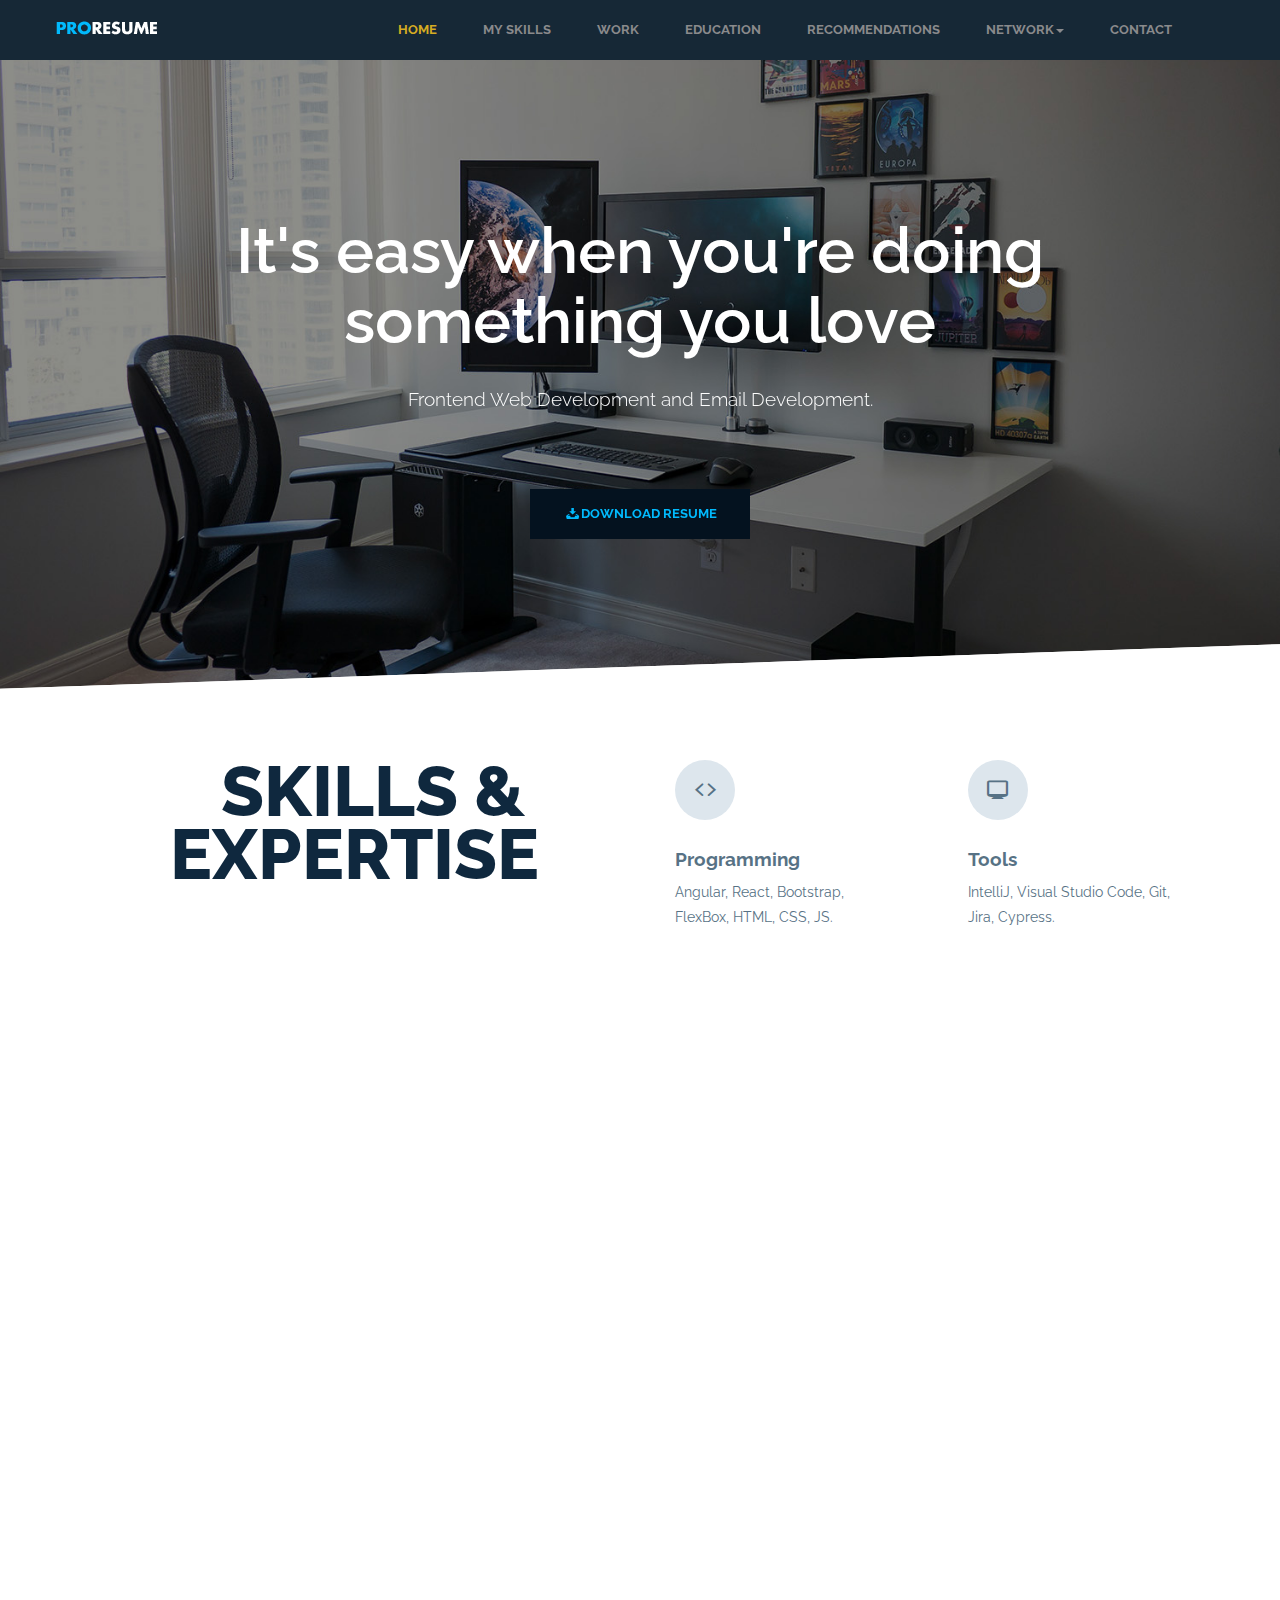
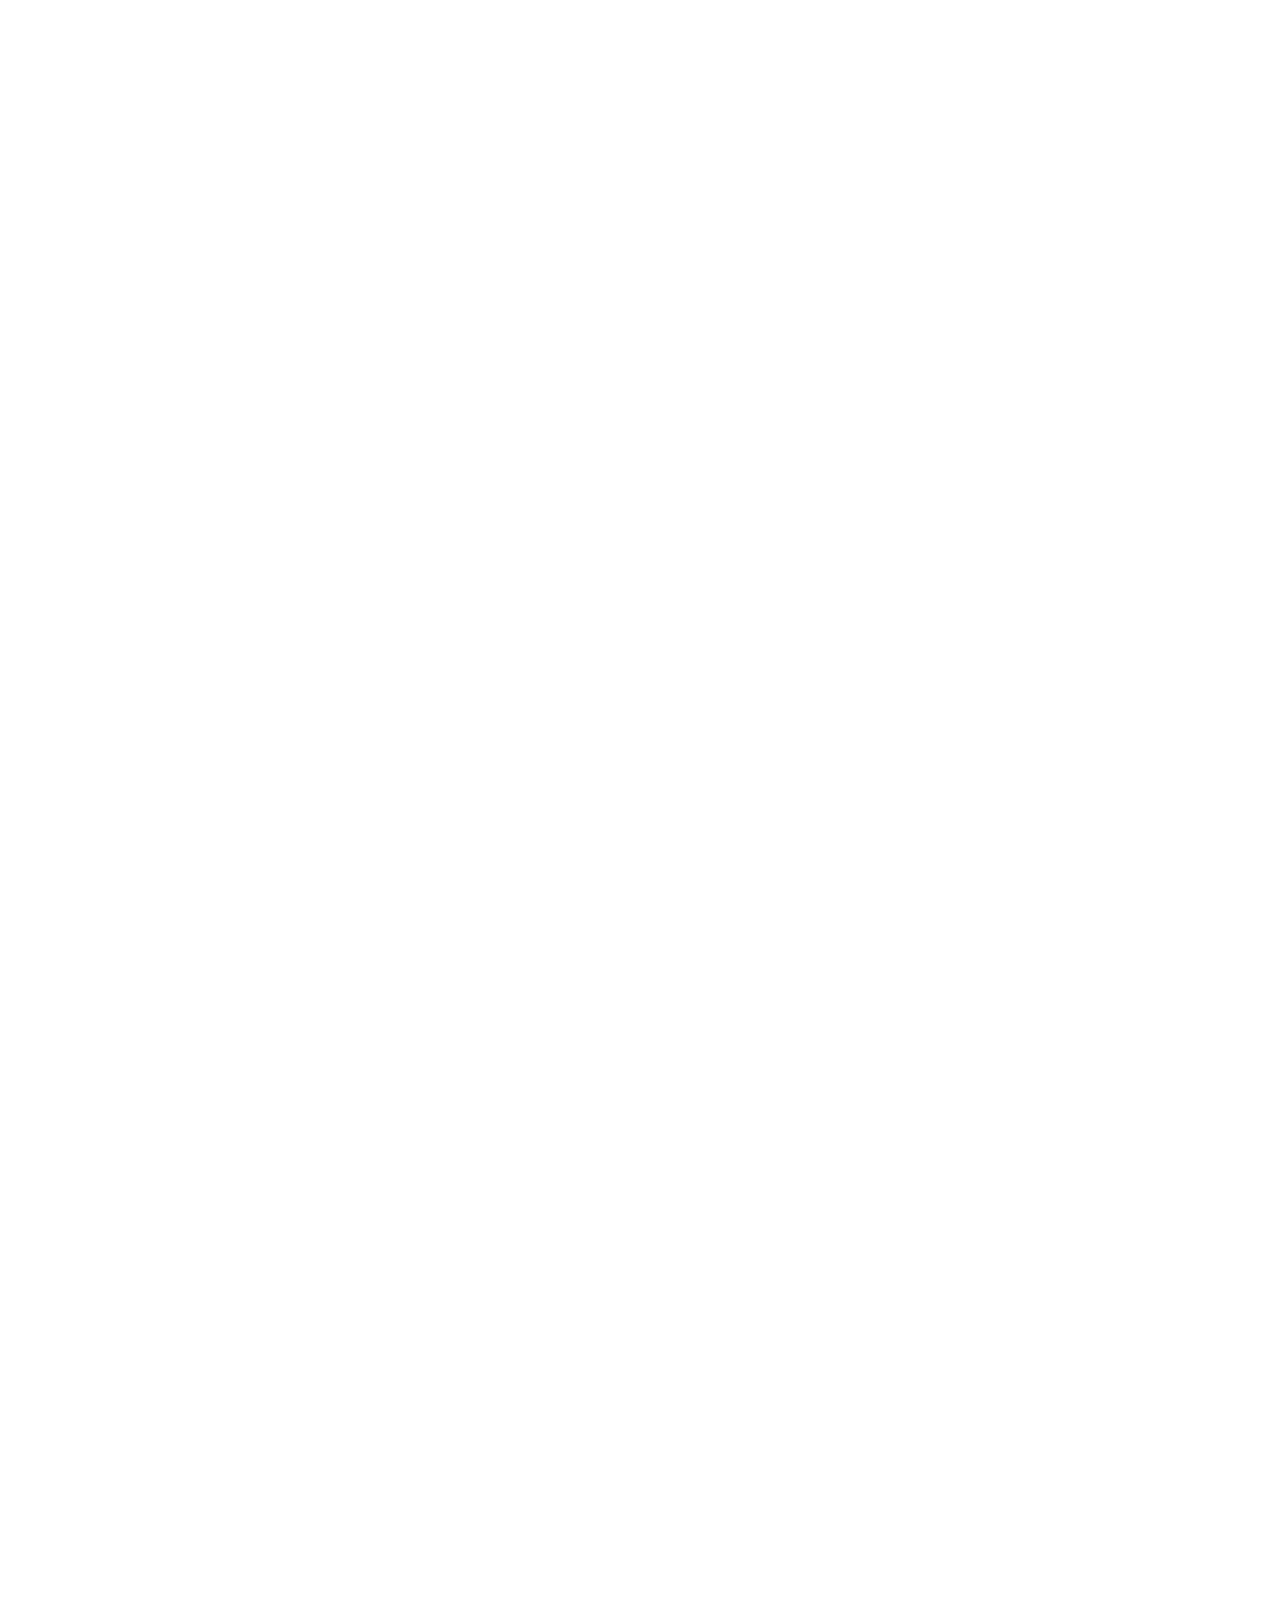
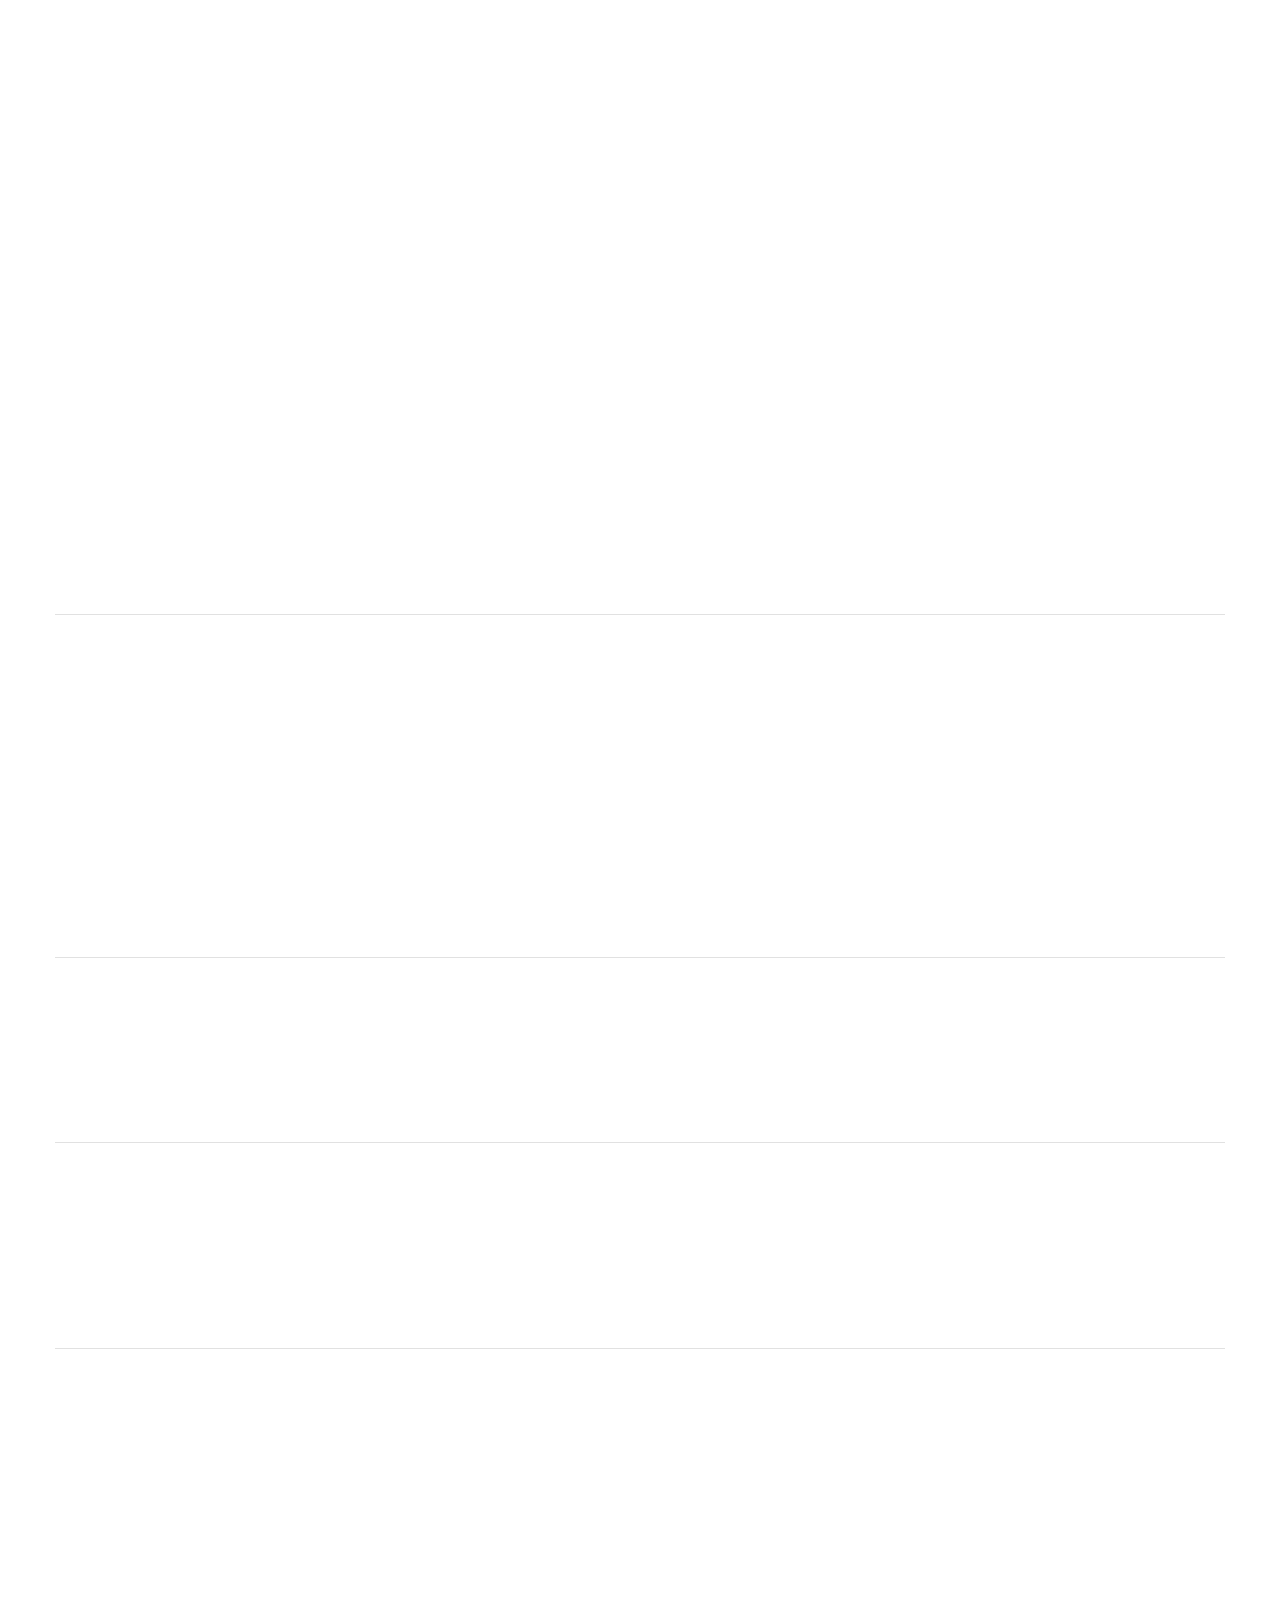
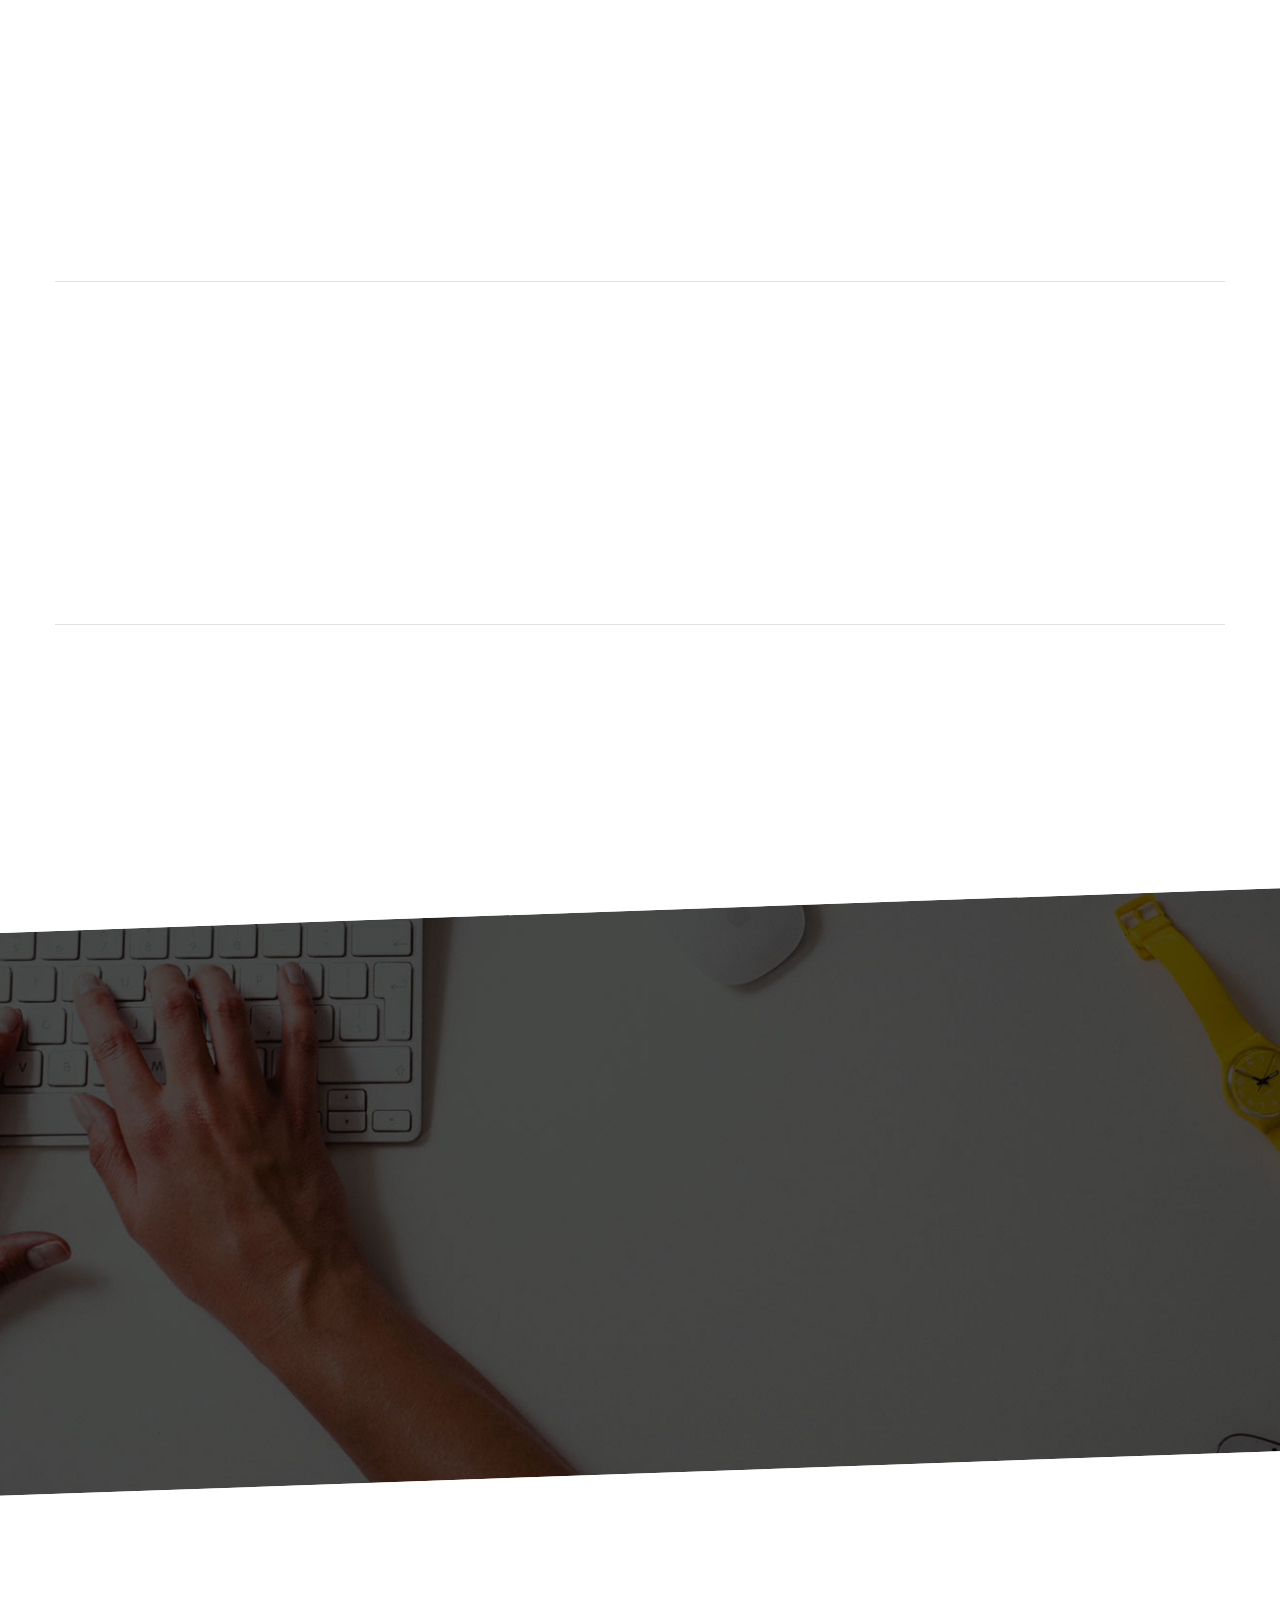
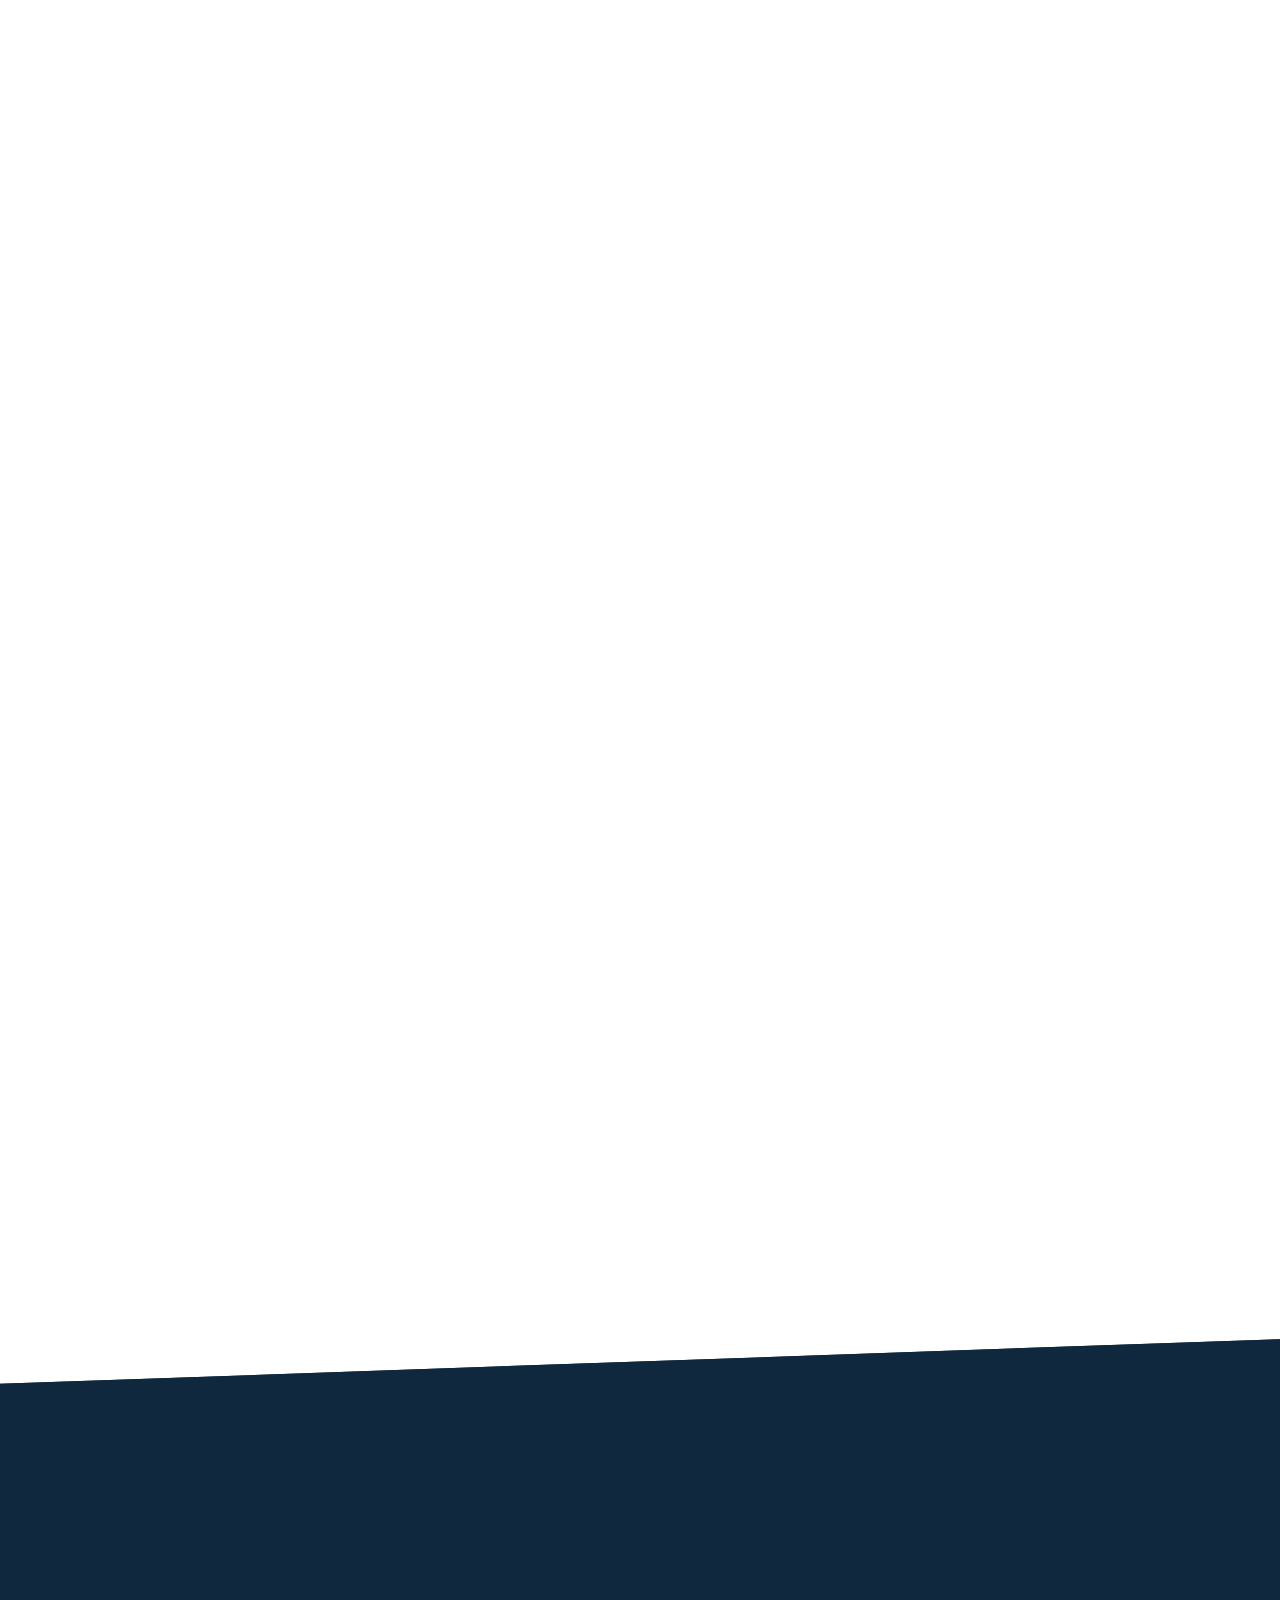
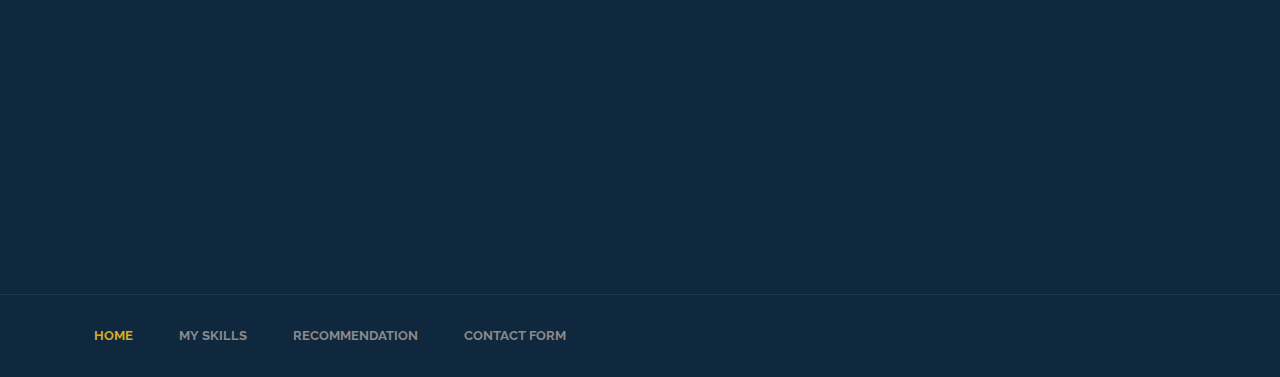
<file: index.html>
<!DOCTYPE html><html lang="en"><head><meta charset="utf-8"><title>Pro Resume / CV</title><meta name="viewport" content="width=device-width,initial-scale=1,maximum-scale=1"><link rel="stylesheet" href="css/vendors/bootstrap.min.css"><link rel="stylesheet" href="css/vendors/fontello.css"><!--[if IE 7]><link rel="stylesheet" href="css/fontello-ie7.css"><![endif]--><link rel="stylesheet" href="js/vendors/owl-carousel/owl.carousel.css"><link rel="stylesheet" href="js/vendors/owl-carousel/owl.theme.css"><link rel="stylesheet" href="css/vendors/animate.css"><link rel="stylesheet" href="css/styles.css"><link rel="stylesheet" href="css/media-queries.css"><!--[if lt IE 9]><script src="http://html5shim.googlecode.com/svn/trunk/html5.js"></script><![endif]--><!--[if lt IE 9]><script src="http://css3-mediaqueries-js.googlecode.com/svn/trunk/css3-mediaqueries.js"></script><![endif]--></head><body><div id="preloader"><div class="preloader"><img src="img/progress.gif" alt=""></div></div><header><nav class="navbar" role="navigation"><div class="container"><div class="navbar-header"><button type="button" class="navbar-toggle" data-toggle="collapse" data-target=".navbar-collapse"><span class="sr-only">Toggle navigation</span><span class="icon-bar"></span><span class="icon-bar"></span><span class="icon-bar"></span></button><a class="navbar-brand" href="#"><img src="img/logo.png" alt="//"></a></div><div class="collapse navbar-collapse"><ul class="nav navbar-nav menu-effect"><li class="active"><a href="#menu_home">Home</a></li><li><a href="#menu_features">My Skills</a></li><li><a href="#menu_work">Work</a></li><li><a href="#menu_education">Education</a></li><li><a href="#menu_rec">Recommendations</a></li><li class="dropdown"><a href="#" class="dropdown-toggle exclude" data-toggle="dropdown">Network<span class="caret"></span></a><form class="dropdown-menu form-login" role="form"><a class="btn btn-social twitter" href="https://twitter.com/IonutMisa"><i class="icon-twitter"></i>Twitter</a><a class="btn btn-social facebook" href="https://www.facebook.com/ionut.misa21"><i class="icon-facebook"></i>Facebook</a><a class="btn btn-social gplus" href="mailto:ionut.misa21@gmail.com"><i class="icon-gplus"></i>Google</a></form></li><li><a href="#menu_contact">Contact</a></li></ul></div></div></nav></header><section><article class="home bg-fix" id="menu_home"><div id="slider-home" class="carousel slide animated" data-animation="fadeInDown" data-animation-delay="200" data-ride="carousel"><div class="carousel-inner"><div class="item active"><h2 class="animated" data-animation="fadeInDownBig" data-animation-delay="200">It's easy when you're doing<br>something you love</h2><h5 class="animated" data-animation="fadeInUpBig" data-animation-delay="200">Frontend Web Development and Email Development.</h5><a href="demo.pdf" download="demo.pdf"><button class="button button--naira animated" data-animation="flipInY" data-animation-delay="500"><i class="button__icon icon icon-download"></i><span><i class="icon-download"></i>Download Resume</span></button></a></div></div></div></article><article class="features" id="menu_features"><div class="container"><div class="row"><div class="col-md-6"><h2 class="animated" data-animation="fadeInUp" data-animation-delay="200">SKILLS &amp; EXPERTISE</h2><h6 class="animated" data-animation="fadeInUp" data-animation-delay="400">Front-end Developer. Web Developer.</h6><figure class="phone animated" data-animation="fadeInLeft" data-animation-delay="200"><img src="img/profile_img_color.png" alt="//"></figure></div><div class="col-md-6"><div class="row"><div class="col-sm-6 col-xs-6"><div class="features-item animated" data-animation="fadeInDown" data-animation-delay="800"><a class="icon"><i class="icon-code"></i></a><h4>Programming</h4><p>Angular, React, Bootstrap, FlexBox, HTML, CSS, JS.</p></div></div><div class="col-sm-6 col-xs-6"><div class="features-item animated" data-animation="fadeInDown" data-animation-delay="400"><a class="icon"><i class="icon-monitor"></i></a><h4>Tools</h4><p>IntelliJ, Visual Studio Code, Git, Jira, Cypress.</p></div></div><div class="col-sm-6 col-xs-6"><div class="features-item animated" data-animation="fadeInDown" data-animation-delay="200"><a class="icon"><i class="icon-lamp"></i></a><h4>Up to date</h4><p>Continuously learning and trying to stay up to date with the latest technologies.</p></div></div><div class="col-sm-6 col-xs-6"><div class="features-item animated" data-animation="fadeInDown" data-animation-delay="600"><a class="icon"><i class="icon-brush"></i></a><h4>Design</h4><p>Adobe Photoshop, AdobeXD, Sketch, psd to html.</p></div></div></div><div class="clearfix"></div><h3 class="animated" data-animation="fadeInUp" data-animation-delay="400"><strong>Smart Digital Solutions</strong>which work on all devices</h3><figure class="device animated" data-animation="slideInRight" data-animation-delay="200"><a href="#" data-original-title="Iphone Ipad Devices"><img src="img/device01.png" alt="//"></a></figure><figure class="device animated" data-animation="slideInRight" data-animation-delay="400"><a href="#" data-original-title="Desktop Devices"><img src="img/device02.png" alt="//"></a></figure><figure class="device animated" data-animation="slideInRight" data-animation-delay="600"><a href="#" data-original-title="Android Devices"><img src="img/device03.png" alt="//"></a></figure></div></div></div></article><article class="experience" id="menu_work"><div class="container"><h2 class="animated" data-animation="fadeInUp" data-animation-delay="200">Work experience</h2><div class="row cv-section"><div class="col-md-3"><div class="cv-section-title animated" data-animation="fadeInLeft" data-animation-delay="200"><h1><span>2021<small>November</small></span>-<span>Present</span></h1><h3>ALTEN</h3><p>Senior Frontend Web Developer - Consultant</p></div></div><div class="col-md-9"><div class="cv-item animated" data-animation="fadeInRight" data-animation-delay="200"><h3>Job Description</h3><ul class="marginLeft"><li>Working for clients like: DATEV, Daimler, PCS Systemtechnik.</li></ul><h4>Daimler Project:</h4><ul class="marginLeft"><li>Developing a single page application using React, with a component-based structure. The web application was a Learn map UI.</li><li>Creating the SCSS part for the whole web application, with grid structure, animation, transitions, header styling, button styling, canvas styling and footer styling.</li><li>Creation of the open and toggle button in the header.</li><li>Generating the text for the Learn Map, based on the data from the JSON file.</li><li>Generating / drawing canvas elements based on the data obtained from the JSON file.</li><li>Creating the modal popup with the form and the QR code.</li><li>Creating the two user modes: operation and planning.</li><li>Creating the JSON export, saving the current data and changes in a JSON file.</li><li>Technologies used: React, HTML, CSS, SCSS, Flexbox, Visual Studio Code, GIT</li></ul><h4>PCS Systemtechnik Project:</h4><ul class="marginLeft"><li>I worked for PCS from 28.02.2022 until 31.08.2023 and I have integrated well in the team here.</li><li>I’ve created a completely new look and feel for the entire Unite front-end and I’ve made a lot of improvements in the UX / UI part.</li><li>Since I’ve started at PCS, I’ve worked on more than 100 tasks.</li><li>In some cases, from one sprint to another I’ve completed more than 10 tasks per sprint.</li><li>I’ve also fixed a couple of more complex bugs.</li><li>Technologies used: Angular, TypeScript, HTML, SCSS, Flexbox, IntelliJ, Cypress, GIT, Jira, Bitbucket, etc.</li><li>The biggest and most challenging tasks at which I’ve worked on, were the following:</li></ul><ol><li>The rework of the entire events on the dashboard page. I’ve created an improved look and feel of the events, I’ve added transitions and animations. Implementing a timestamp, serial number, a more detailed event information, dynamic linking. I’ve also added an option to open each individual event accordion tab or to open all event accordion tabs at the same time by clicking on a switch button.</li><li>Implementing the functionality 5600 layout. Implementing the layout structure and grid. Adding routing for the new page. Implementing a home screen swiper and a home screen display frame. Adding parallax effects and animations. Implementing the logic for changing between two different layouts.</li><li>Extending the file Upload logic for uploading multiple firmware’s. Implementing an improved look and feel for the upload modal component, adding upload status, loading spinner animation, adding the corresponding icons and messages for successful upload and for failed upload. Adding logic to be able to upload multiple firmware’s.</li><li>The rework of the edit profile page to make the overall process easier to understand and more user friendly. I’ve also added some new features, like animations, transitions, form validation, including the correct check for current password and new password.</li><li>Displaying the active filters in the user profile page. Implementing the logic for counting and displaying the number of active filters. Implementing the logic for displaying the names and value of the active filters, displaying them below the filter button as a dropdown. Implementing the logic for removing all filters and each individual filter. Implementing a two-way binding between the parent and child component, so that when you remove the filters from the dropdown it removes them also from the app-users table and the other way around. Implementing an interface for the filters Count to make the code more reusable. Implementing the logic for displaying the number of entities / users after applying the filters.</li><li>The rework of the Login page. Implementing the correct form validation. Implementing a shake animation in case of invalid credentials and implementing also the corresponding Angular logic. Adding a wave animation and background gradient. Adding nice hover effects for the buttons and inputs.</li><li>Also, a big task was the responsiveness task. I had to make the entire website responsive, since the whole website was initially created with a fixed design before I started to work for this client. I’ve made each individual website page responsive: The login page, the main page / dashboard page, time tracking page, hosts page, settings page, firmware management page, current terminals page, functionality page, company logo page, time-zone page, edit profile page, etc.</li></ol></div></div><div class="col-md-3"><div class="cv-section-title animated" data-animation="fadeInLeft" data-animation-delay="200"><h1><span>2020<small>January</small></span>-<span>2021<small>October</small></span></h1><h3>Saatchi & Saatchi (former Publicis Pixelpark)</h3><p>Senior Front-End Web Developer</p></div></div><div class="col-md-9"><div class="cv-item animated" data-animation="fadeInRight" data-animation-delay="200"><h3>Job Description</h3><ul class="marginLeft"><li>Working on more complex projects. Using technologies like: HTML, CSS, SCSS, SASS, BEM, Flexbox, CSS Grid, JavaScript, jQuery, React, Bootstrap, Bulma, Foundation for Emails 2, Npm, Gulp, Grunt, Git and GitBash, PhpStorm, Sublime Text, Email on Acid, Litmus, Jira, Confluence, Adobe Photoshop, Adobe XD.</li><li>BSH Brand book framework: Building a digital Brand book (58 pages). Using grunt task runner, building an own CSS framework. Adding a side navigation and top navigation, using CSS Grid and Flexbox, creating a masonry gallery slider.</li><li>Sanofi: SpreadLoveNotCough multi-language website, using Gulp task runner and Bulma as a CSS framework. Creating parallax effects, a TikTok slider, YouTube video player, scroll card animation.</li><li>BSH IFA: multi-language website, using Gulp starter kit for the development environment, and GSAP (GreenSock) and ScollMagic for creating animations and parallax effects like the ones on the iPhone SE website.</li><li>Working also with the Typo3 CMS system for Sante / Logocos. Complete redesign for a couple of main and sub-pages, adding new features and functionality changes. A complete redesigns and functionality changes for the main menu navigation, and for the secondary menu navigation, creating a horizontal scrolling functionality for the secondary navigation menu on mobile devices, with touch, left arrow and right arrow side scrolling.</li><li>Making changes to a website build with React</li><li>Adding a lot of improvements for the IQOS main / master template, adding new modules, and improving current ones, improving the overall workflow with the master template, adding an improved logic for the different IQOS footers. The footer logic is made in such a way in which the switch between the different footers can be made with ease and any mistakes can be easily avoided.</li><li>Clients for which I was doing projects for: BSH, Sanofi, Philip Morris, Sante.</li></ul></div></div><div class="col-md-3"><div class="cv-section-title animated" data-animation="fadeInLeft" data-animation-delay="200"><h1><span>2017<small>July</small></span>-<span>2020<small>January</small></span></h1><h3>Publicis Pixelpark</h3><p>Frontend Developer</p></div></div><div class="col-md-9"><div class="cv-item animated" data-animation="fadeInRight" data-animation-delay="200"><h3>Job Description</h3><ul class="marginLeft"><li>Creating responsive HTML email newsletters by using a master template which is developed with the second framework from Foundation, Foundation for Emails 2 (known also as Zurb ink).</li><li>Working with frameworks like AngularJS, Angular 2, Laravel (basic level), Foundation for Emails 2 (advanced level)</li><li>Website maintenance.</li><li>Using tools like Jira, Confluence, SourceTree, Git, Gulp, npm</li><li>Templating systems which I have used: Handlebars, Nunjucks, Yaml.</li><li>Clients for which I am doing projects for Philip Morris, BMW, Siemens, DATEV.</li></ul></div></div></div><div class="row cv-section"><div class="col-md-3"><div class="cv-section-title animated" data-animation="fadeInLeft" data-animation-delay="200"><h1><span>2014<small>August</small></span>-<span>2017<small>July</small></span></h1><h3>iris Germany GmbH</h3><p>Junior Web Developer</p></div></div><div class="col-md-9"><div class="cv-item animated" data-animation="fadeInRight" data-animation-delay="200"><h3>Job Description</h3><ul class="marginLeft"><li>building and maintaining small and medium-sized websites, using technologies like: HTML, CSS, JavaScript, jQuery, Bootstrap, and also back-end (beginner level) : PHP&MySQL, Wordpress</li><li>worked with tools like Git, Gulp, npm</li><li>creating responsive HTML email templates</li><li>great knowledge of cross-client & cross-browser challenges, both for websites and for emails</li><li>marketing Automation tasks (CleverReach, MailChimp)</li><li>implementing HTML pages and emails into Oracle's Eloqua and Marketo</li><li>database management and generic website maintenance</li><li>offering support and guidance to other colleagues</li><li>bigger clients that I've done projects for: Samsung, BMW, BOSCH, Siemens, Fujitsu, Mini, HPE, PayPal, NetApp, Roche, Infineon, Würth, Allianz</li></ul></div></div></div><div class="row cv-section"><div class="col-md-3"><div class="cv-section-title animated" data-animation="fadeInLeft" data-animation-delay="200"><h1><span>2013<small>March</small></span>-<span>2014<small>April</small></span></h1><h3>Freelance</h3><p>Freelance Frontend</p></div></div><div class="col-md-9"><div class="cv-item animated" data-animation="fadeInRight" data-animation-delay="200"><h3>Job Description</h3><ul class="marginLeft"><li>freelance on websites like Freelancer.com and Fiverr.com</li><li>creating and maintaining small size websites</li><li>building HTML email templates</li><li>bug fixing for small websites and HTML email templates</li></ul></div></div></div><div class="row cv-section"><div class="col-md-3"><div class="cv-section-title animated" data-animation="fadeInLeft" data-animation-delay="200"><h1><span>2009<small>July</small></span>-<span>2009<small>October</small></span></h1><h3>Quasit Systems SRL</h3><p>Summer Employee</p></div></div><div class="col-md-9"><div class="cv-item animated" data-animation="fadeInRight" data-animation-delay="200"><h3>Job Description</h3><ul class="marginLeft"><li>Networks maintenance</li><li>Installing Windows</li><li>Installing dedicated software for various application</li><li>Assembly and disassembly personal computers and laptops</li><li>Troubleshooting and solving common hardware and software problems</li></ul></div></div></div><div class="row cv-section"><div class="col-md-3"><div class="cv-section-title animated" data-animation="fadeInLeft" data-animation-delay="200"><h1><span>2008<small>July</small></span>-<span>2008<small>October</small></span></h1><h3>Quasit Systems SRL</h3><p>Summer Employee</p></div></div><div class="col-md-9"><div class="cv-item animated" data-animation="fadeInRight" data-animation-delay="200"><h3>Job Description</h3><ul class="marginLeft"><li>Installing Windows</li><li>Installing dedicated software for various application</li><li>Assembly and disassembly personal computers and laptops</li></ul></div></div></div></div></article><article class="education" id="menu_education"><div class="container"><h2 class="animated" data-animation="fadeInUp" data-animation-delay="200">Education</h2><div class="row cv-section"><div class="col-md-3"><div class="cv-section-title animated" data-animation="fadeInLeft" data-animation-delay="200"><h1><span>2010<small>October</small></span>-<span>2012<small>July</small></span></h1><h3>“Politechnica” University of Timişoara (Romania) Faculty of Automation and Computers/Automative Systems Engineering</h3><p>Master’s Degree in Automative Systems Engineering</p></div></div><div class="col-md-9"><div class="cv-item animated" data-animation="fadeInRight" data-animation-delay="200"><h3>COURSES COVERED</h3><ul class="marginLeft"><li>Intelligent Control Systems</li><li>Motion Control Systems</li><li>Chaotic Systems</li><li>Project Management</li><li>Testing and Diagnostics Systems</li></ul></div></div></div><div class="row cv-section"><div class="col-md-3"><div class="cv-section-title animated" data-animation="fadeInLeft" data-animation-delay="200"><h1><span>2007<small>October</small></span>-<span>2010<small>July</small></span></h1><h3>“Politechnica” University of Timişoara (Romania) Faculty of Automation and Computers/Automative Systems Engineering</h3><p>Bachelor’s Degree in Computer Science</p></div></div><div class="col-md-9"><div class="cv-item animated" data-animation="fadeInRight" data-animation-delay="200"><h3>COURSES COVERED</h3><ul class="marginLeft"><li>C/C++ Programming</li><li>Computer Fundamentals</li><li>HTML Programming</li><li>MySQL Programming</li><li>Programming multimedia applications</li><li>Visual Studio</li><li>Advanced Math</li><li>Databases</li><li>Web Programming</li><li>Computer Networks</li><li>Information Security</li></ul></div></div></div><div class="row cv-section"><div class="col-md-3"><div class="cv-section-title animated" data-animation="fadeInLeft" data-animation-delay="200"><h1><span>2003<small>September</small></span>-<span>2007<small>July</small></span></h1><h3>High School “Grupul Scolar Domnul Tudor” from Drobeta Turnu Severin</h3><p>Diploma of Baccalaureate in Mathematics and Informatics</p></div></div><div class="col-md-9"><div class="cv-item animated" data-animation="fadeInRight" data-animation-delay="200"><h3>COURSES COVERED</h3><ul class="marginLeft"><li>Math</li><li>Informatics</li><li>English</li><li>Baccalaureate Diploma - 9.18</li></ul></div></div></div></div></article><article class="testimonials" id="menu_rec"><div class="container"><div class="row"><div class="col-md-12"><h2 class="animated" data-animation="fadeInUp" data-animation-delay="200">References</h2></div></div><div id="carousel-testimonials" class="owl-carousel animated" data-animation="fadeInUp" data-animation-delay="500"><div class="item"><figure><a href="#"><i class="icon-quote"></i></a><img src="img/testimonials/testimonial1.jpg" alt="//"></figure><h3>&quot;I had the pleasure working with Ionut at iris. I found Ionut a very talented developer with a keen eye for detail. He never took no for an answer, would always support me finding the best way implementing our projects technically. Ionut I know you will go a long way, all the best in your new career ventures and thanks for being a great team player.&quot;</h3><h5>Monica Kamel</h5></div><div class="item"><figure><a href="#"><i class="icon-quote"></i></a><img src="img/testimonials/testimonial2.jpg" alt="//"></figure><h3>&quot;I've worked with Ionut at iris Germany for almost 2 years. I know him to be a very nice person, soft spoken, well tempered and always helpful. We collaborated on a couple of projects during this time and he always delivered on time. Ionut provided frontend support and he was responsible for all the outgoing email template development as well as sendout. The work delivered by him was of high quality. He was quick to learn new things and he quickly became the best email developer I know. &quot;<h5>Lehel Keresztes</h3></div><div class="item"><figure><a href="#"><i class="icon-quote"></i></a><img src="img/testimonials/testimonial3.jpg" alt="//"></figure><h3>&quot;I had the privilege of working with Ionut in for more than 1 year at Iris worldwide. He is proactive, result oriented, responsible and technically sound employee and he is always ready to put all his energy and time to get the job done. He has an exceptional troubleshooting and analytical skill in Web Development and this made him a great asset to the company &quot;</h3><h5>Stefan Izdrail</h5></div></div></div></article><article class="knowledge" id="skills"><div class="container"><h2 class="animated" data-animation="fadeInUp" data-animation-delay="200">Skills & Knowledge</h2><div class="row"><div class="col-md-7"><h3 class="text-uppercase animated" data-animation="fadeInUp" data-animation-delay="200">Frontend</h3><div class="horizontal-bar animated" data-animation="fadeInUp" data-animation-delay="400"><p>HTML, CSS</p><div class="content-bar"><div class="progress"><div class="progress-bar" role="progressbar" aria-valuenow="97" aria-valuemin="0" aria-valuemax="100" style="width:97%"><span>97%</span></div></div></div><p>Angular</p><div class="content-bar"><div class="progress"><div class="progress-bar" role="progressbar" aria-valuenow="75" aria-valuemin="0" aria-valuemax="100" style="width:75%"><span>75%</span></div></div></div><p>FlexBox</p><div class="content-bar"><div class="progress"><div class="progress-bar" role="progressbar" aria-valuenow="95" aria-valuemin="0" aria-valuemax="100" style="width:95%"><span>95%</span></div></div></div><p>React</p><div class="content-bar"><div class="progress"><div class="progress-bar" role="progressbar" aria-valuenow="65" aria-valuemin="0" aria-valuemax="100" style="width:65%"><span>65%</span></div></div></div><p>Bootstrap</p><div class="content-bar"><div class="progress"><div class="progress-bar" role="progressbar" aria-valuenow="95" aria-valuemin="0" aria-valuemax="100" style="width:95%"><span>93%</span></div></div></div><p>Javascript</p><div class="content-bar"><div class="progress"><div class="progress-bar" role="progressbar" aria-valuenow="85" aria-valuemin="0" aria-valuemax="100" style="width:85%"><span>85%</span></div></div></div><p>TypeScript</p><div class="content-bar"><div class="progress"><div class="progress-bar" role="progressbar" aria-valuenow="70" aria-valuemin="0" aria-valuemax="100" style="width:70%"><span>70%</span></div></div></div></div></div><div class="col-md-5"><h3 class="text-uppercase animated" data-animation="fadeInUp" data-animation-delay="200">Other relevant Skills</h3><div class="horizontal-bar animated" data-animation="fadeInUp" data-animation-delay="400"><p>Wordpress</p><div class="content-bar"><div class="progress"><div class="progress-bar" role="progressbar" aria-valuenow="80" aria-valuemin="0" aria-valuemax="100" style="width:80%"><span>80%</span></div></div></div><p>Typo3</p><div class="content-bar"><div class="progress"><div class="progress-bar" role="progressbar" aria-valuenow="65" aria-valuemin="0" aria-valuemax="100" style="width:65%"><span>65%</span></div></div></div><p>PHP</p><div class="content-bar"><div class="progress"><div class="progress-bar" role="progressbar" aria-valuenow="75" aria-valuemin="0" aria-valuemax="100" style="width:75%"><span>75%</span></div></div></div><p>Microsoft Office</p><div class="content-bar"><div class="progress"><div class="progress-bar" role="progressbar" aria-valuenow="85" aria-valuemin="0" aria-valuemax="100" style="width:85%"><span>85%</span></div></div></div><p>Adobe Photoshop</p><div class="content-bar"><div class="progress"><div class="progress-bar" role="progressbar" aria-valuenow="70" aria-valuemin="0" aria-valuemax="100" style="width:70%"><span>70%</span></div></div></div><p>Adobe XD</p><div class="content-bar"><div class="progress"><div class="progress-bar" role="progressbar" aria-valuenow="65" aria-valuemin="0" aria-valuemax="100" style="width:65%"><span>65%</span></div></div></div></div></div><div class="row"><div class="col-md-7"><h3 class="text-uppercase animated" data-animation="fadeInUp" data-animation-delay="200">Language Skills</h3><div class="row"><div class="col-sm-4 col-xs-4"><div class="pie-chart easyPieChart animated" data-animation="fadeInUp" data-animation-delay="200" data-percent="85"><span class="pie-chart-custom-text"><span>English</span><br><span class="hidden-tablet">Fluent</span></span></div></div><div class="col-sm-4 col-xs-4"><div class="pie-chart easyPieChart animated" data-animation="fadeInUp" data-animation-delay="300" data-percent="100"><span class="pie-chart-custom-text"><span>Romanian</span><br><span class="hidden-tablet">Native</span></span></div></div><div class="col-sm-4 col-xs-4"><div class="pie-chart easyPieChart animated" data-animation="fadeInUp" data-animation-delay="400" data-percent="70"><span class="pie-chart-custom-text"><span>German</span><br><span class="hidden-tablet">Medium</span></span></div></div></div></div><div class="col-md-5"><h3 class="text-uppercase animated" data-animation="fadeInUp" data-animation-delay="200">Knowledge</h3><div class="row"><div class="col-md-6 col-xs-6"><ul class="check animated" data-animation="fadeInUp" data-animation-delay="400"><li><i class="icon-check"></i>HTML</li><li><i class="icon-check"></i>CSS</li><li><i class="icon-check"></i>JavaScript</li><li><i class="icon-check"></i>TypeScript</li><li><i class="icon-check"></i>Bootstrap</li><li><i class="icon-check"></i>Bulma</li><li><i class="icon-check"></i>Tailwind</li></ul></div><div class="col-md-6 col-xs-6"><ul class="check animated" data-animation="fadeInUp" data-animation-delay="400"><li><i class="icon-check"></i>Angular</li><li><i class="icon-check"></i>React</li><li><i class="icon-check"></i>FlexBox</li><li><i class="icon-check"></i>CSS Grid</li><li><i class="icon-check"></i>BEM</li><li><i class="icon-check"></i>SCSS</li><li><i class="icon-check"></i>GIT</li></ul></div></div></div></div><div class="row"><div class="col-md-12 my"><h3 class="text-uppercase animated" data-animation="fadeInUp" data-animation-delay="200">Hobbies &amp; Interests</h3><ul class="interests-list animated" data-animation="fadeInUp" data-animation-delay="400"><li><p><i class="icon-air"></i>Sports</p><div class="interest-details"><i class="icon-air"></i><strong>Sports</strong><p>Football, Table tennis, Basketball.</p></div></li><li><p><i class="icon-newspaper"></i>Marketing</p><div class="interest-details"><i class="icon-newspaper"></i><strong>Marketing</strong><p>Email Marketing, CleverReach, Mailchimp, Eloqua, Marketo</p></div></li><li><p><i class="icon-video"></i>Movies</p><div class="interest-details"><i class="icon-video"></i><strong>Movies</strong><p>Movie enthusiast. iMDb. Movie Critic. Cinema</p></div></li><li><p><i class="icon-monitor"></i>Technology</p><div class="interest-details"><i class="icon-monitor"></i><strong>Technology</strong><p>Gaming. AI. Computers. Phones. Programming</p></div></li><li><p><i class="icon-flight"></i>Travel</p><div class="interest-details"><i class="icon-flight"></i><strong>Travel</strong><p>Travel in different places.</p></div></li><li><p><i class="icon-note"></i>Music</p><div class="interest-details"><i class="icon-note"></i><strong>Music</strong><p>Dance music. Techno. Hip hop. Pop music. Classical music. Dance-pop. Reggae</p></div></li></ul></div></div></div></article><article class="subscribe" id="menu_contact"><div class="container"><h2 class="animated" data-animation="fadeInUp" data-animation-delay="200">CONTACT ME</h2><h6 class="animated text-center" data-animation="fadeInUp" data-animation-delay="400">Have a project you'd like to discuss?</h6><span class="divider center animated" data-animation="fadeInUp" data-animation-delay="200"></span><div class="animated ct-bubble" data-animation="fadeInUp" data-animation-delay="600"><i class="icon-comment-alt2"></i></div><h2 class="animated name" data-animation="fadeInUp" data-animation-delay="800">Ionut<strong>Misa</strong></h2><h6 class="animated text-center" data-animation="fadeInUp" data-animation-delay="400">ionut_misa@yahoo.com</h6><span class="divider center bottom animated" data-animation="fadeInUp" data-animation-delay="800"></span></div></article></section><footer><div class="container"><div class="row"><div class="col-md-7 col-lg-8"><nav class="navbar" role="navigation"><ul class="nav navbar-nav menu-effect"><li class="active"><a href="#menu_home">Home</a></li><li><a href="#menu_features">My Skills</a></li><li><a href="#menu_rec">Recommendation</a></li><li><a href="#register_modal" data-toggle="modal">Contact Form</a></li></ul></nav></div><div class="col-md-5 col-lg-4 copy"><ul class="social"><li><a href="https://www.linkedin.com/in/ionut-misa-569ab464/" data-original-title="Linkedin" class="animated" data-animation="flipInY" data-animation-delay="1200"><i class="icon-linkedin"></i></a></li><li><a href="https://www.facebook.com/ionut.misa21" data-original-title="Facebook" class="animated" data-animation="flipInY" data-animation-delay="800"><i class="icon-facebook"></i></a></li><li><a href="mailto:ionut.misa21@gmail.com" data-original-title="Google" class="animated" data-animation="flipInY" data-animation-delay="1000"><i class="icon-gplus"></i></a></li></ul></div></div></div></footer><div class="modal fade" id="register_modal" tabindex="-1" role="dialog" aria-hidden="true"><div class="modal-dialog"><div class="modal-content"><div class="modal-header"><button type="button" class="close" data-dismiss="modal" aria-hidden="true">&times;</button><h4 class="modal-title">Have a project you'd like to discuss?</h4></div><div class="modal-body"><form role="form" id="register" action="registration.php" method="post" accept-charset="utf-8"><div class="form-group"><label class="no">Name</label><input type="text" class="form-control" placeholder="Enter a valid name" name="name"></div><div class="form-group"><label class="no">Email</label><input type="email" class="form-control" placeholder="Enter a valid email" name="email"></div><div class="form-group"><label class="no">Message</label><textarea type="text" class="form-control" placeholder="Message" name="phone"></textarea></div><button type="submit" class="btn btn-default">Send</button></form></div></div></div></div><script src="js/vendors/jquery/jquery-1.9.1.min.js"></script><script src="js/vendors/respond.min.js"></script><script src="js/vendors/bootstrap.min.js"></script><script src="js/vendors/jquery/jquery.nav.js"></script><script src="js/vendors/jquery/jquery.sticky.js"></script><script src="js/vendors/owl-carousel/owl.carousel.js"></script><script type="text/javascript" src="js/vendors/jquery/jquery.easy-pie-chart.js"></script><script src="js/vendors/jquery/jquery.appear.js"></script><!--[if lte IE 9]><script src="js/vendors/placeholder.js"></script><script>Placeholder.init()</script><![endif]--><script src="js/vendors/jquery.simple-text-rotator.min.js"></script><script src="js/script.js"></script></body></html>
</file>
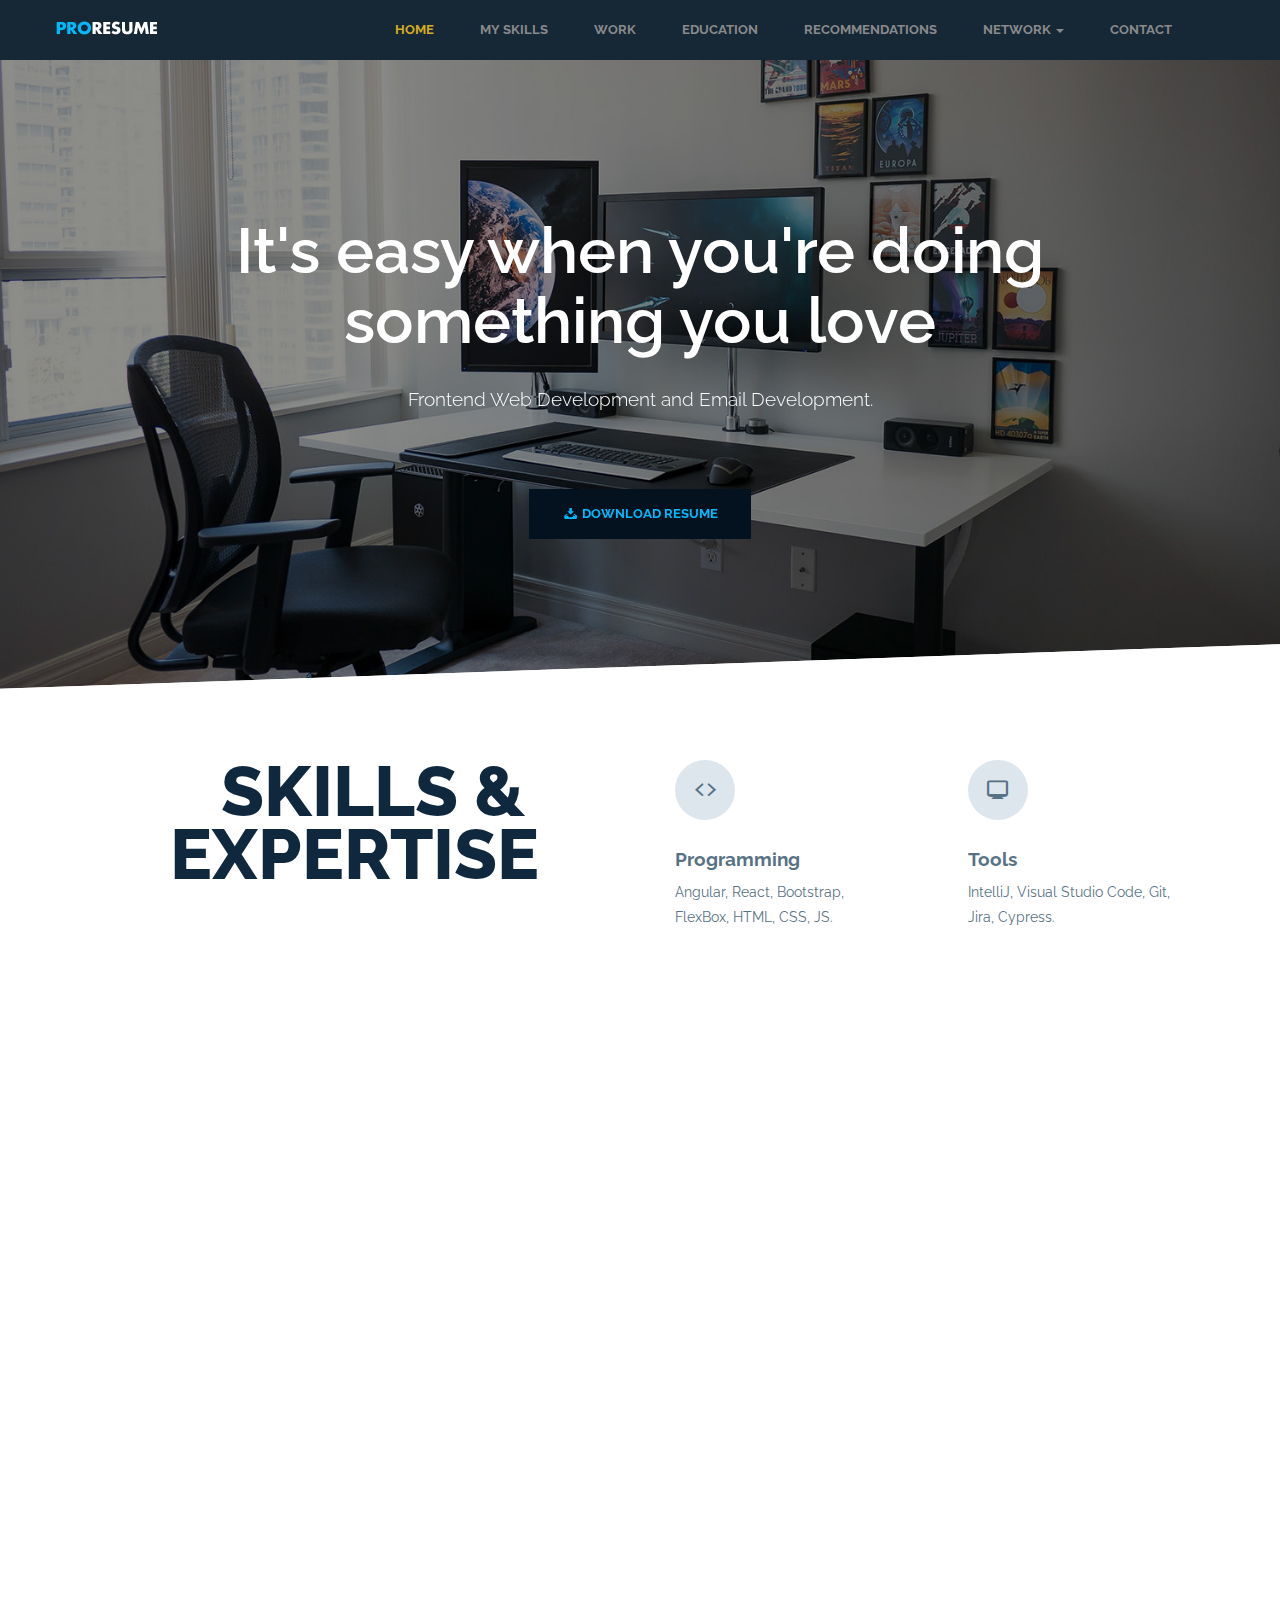
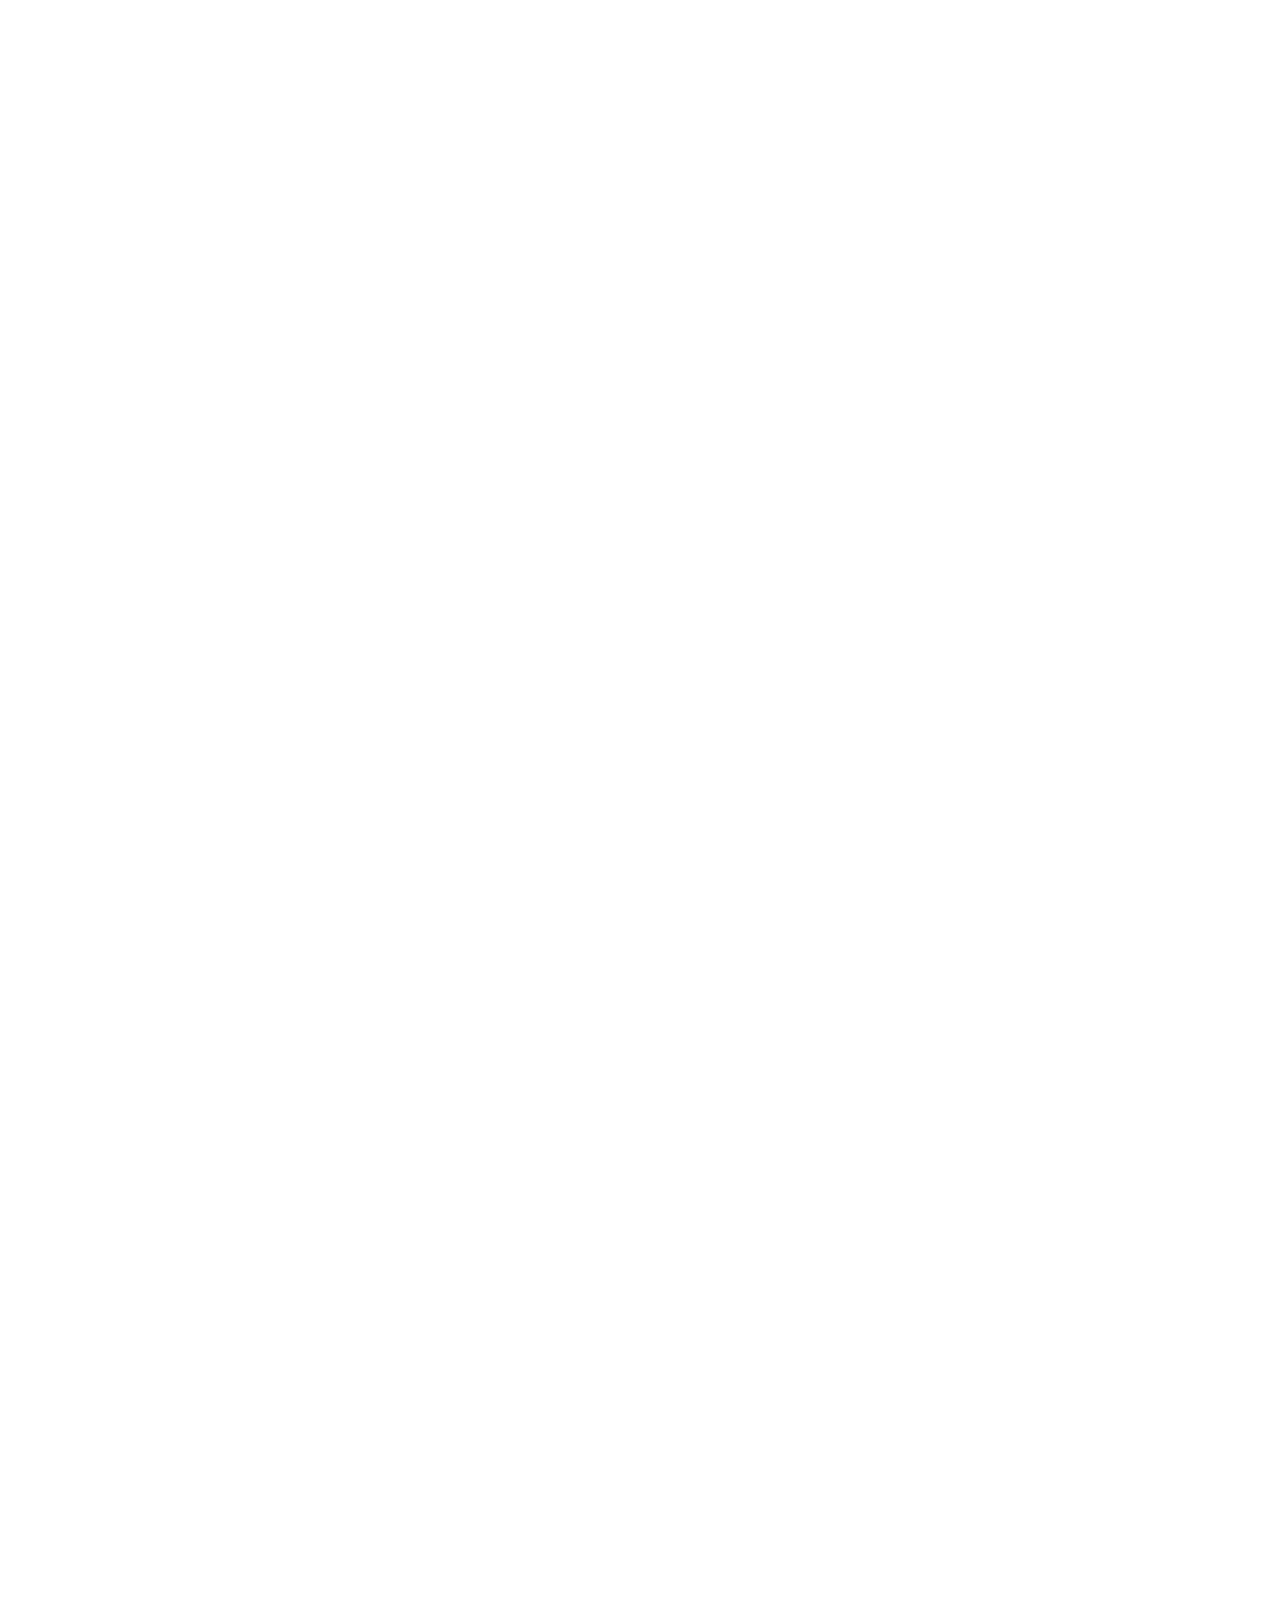
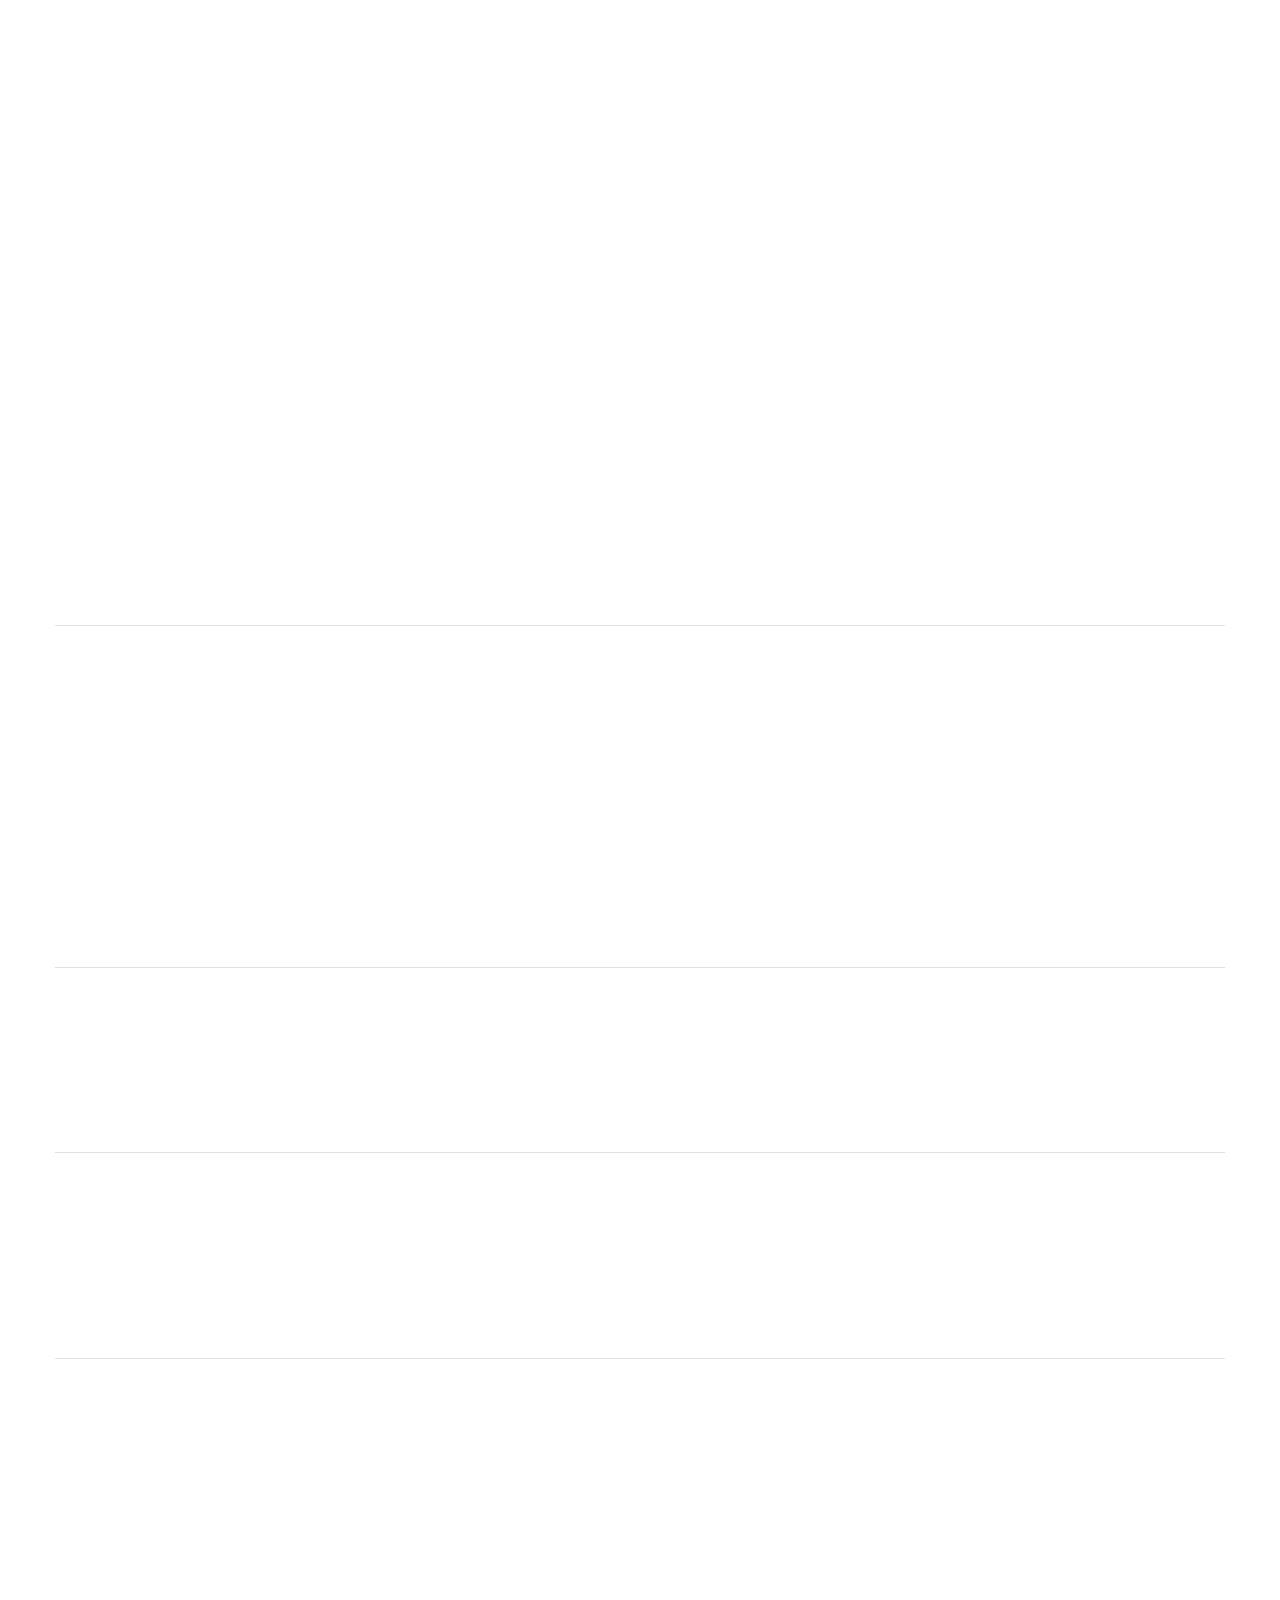
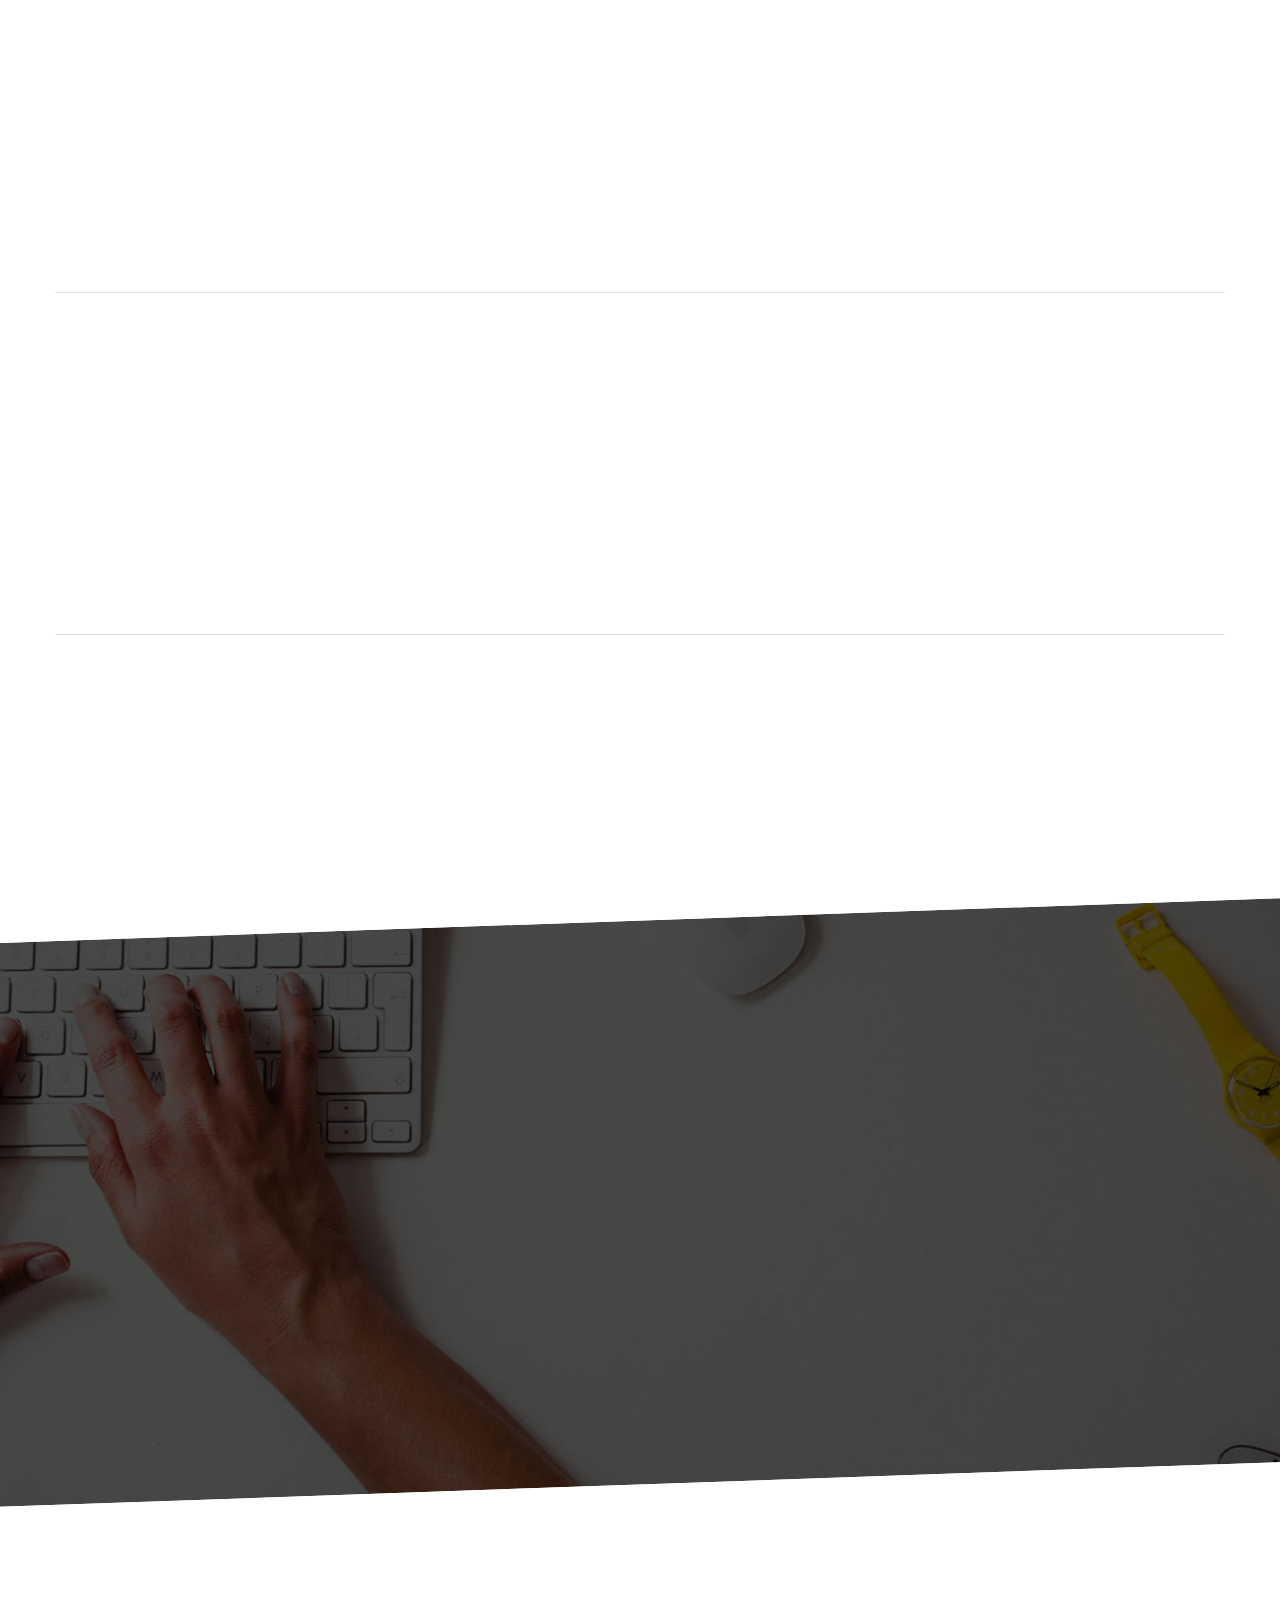
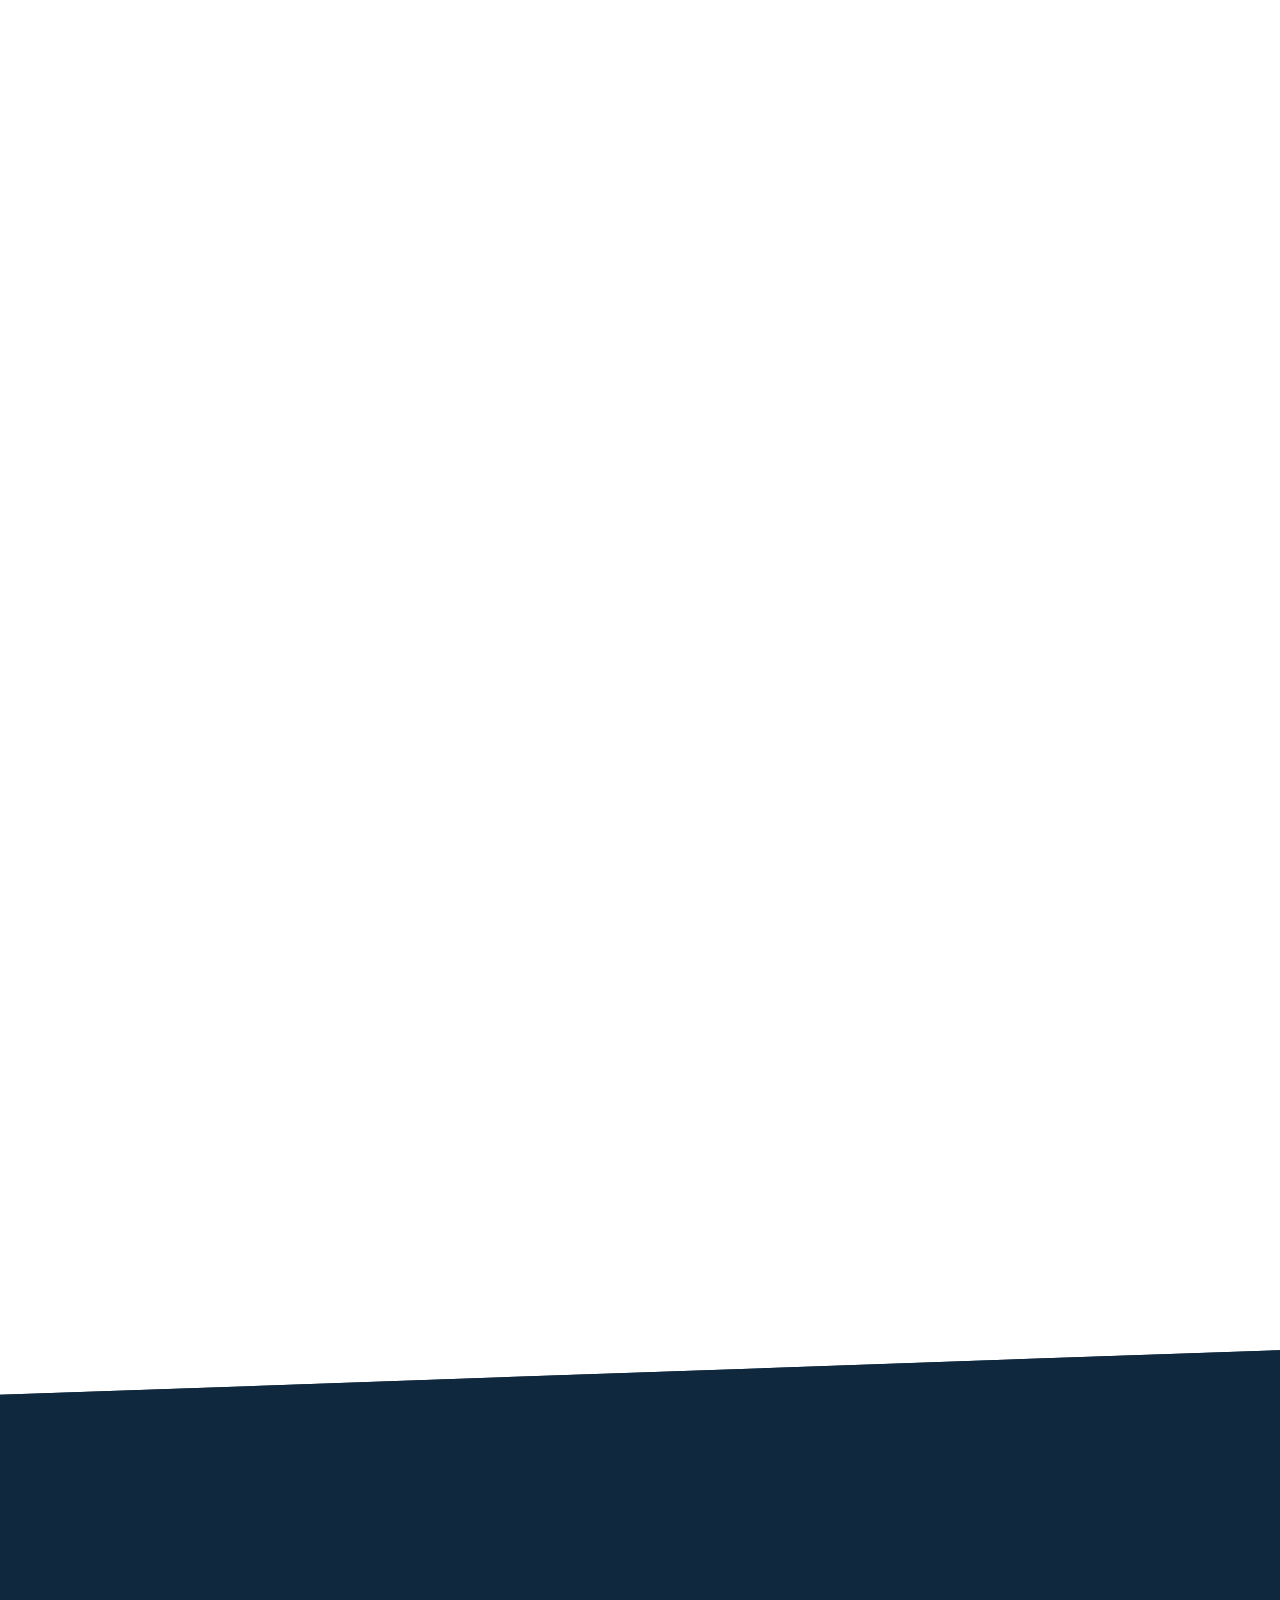
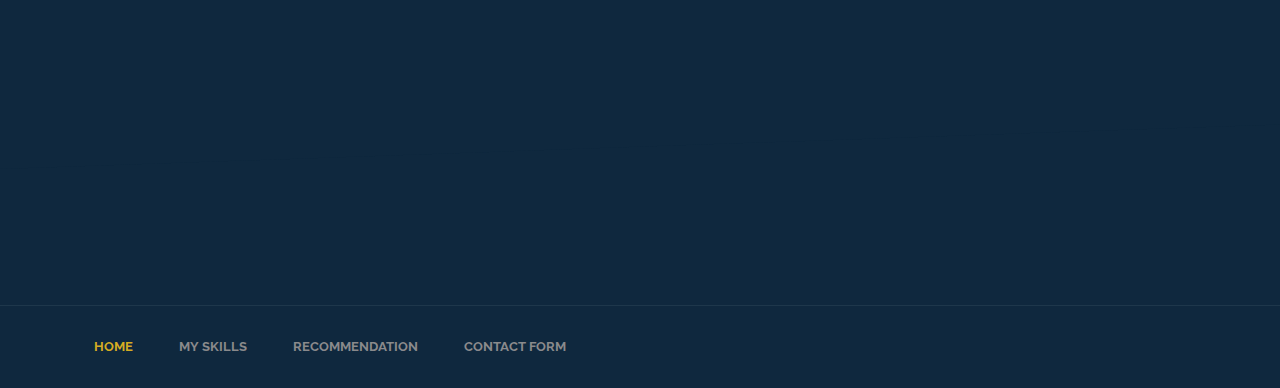
<file: not_minified.html>
<!DOCTYPE html>
<html lang="en">
<head>
	<!-- Define Charset -->
	<meta charset="utf-8"/>

	<!-- Page Title -->
	<title>Pro Resume / CV</title>

	<!-- Responsive Metatag -->
	<meta name="viewport" content="width=device-width, initial-scale=1, maximum-scale=1" />

	<!-- <meta http-equiv="X-UA-Compatible" content="IE=9" />-->

	<!-- CSS -->
	<link rel="stylesheet" href="css/vendors/bootstrap.min.css">

	<!-- Font icons -->
	<link rel="stylesheet" href="css/vendors/fontello.css" >
	<!--[if IE 7]>
	<link rel="stylesheet" href="css/fontello-ie7.css" ><![endif]-->

	<!-- Owl Carousel -->
	<link rel="stylesheet" href="js/vendors/owl-carousel/owl.carousel.css">
	<link rel="stylesheet" href="js/vendors/owl-carousel/owl.theme.css">

	<!-- Animate.css -->
	<link rel="stylesheet" href="css/vendors/animate.css">

	<!-- Custom CSS -->
	<link rel="stylesheet" href="css/styles.css" />
	<!-- Custom Media-Queties -->
	<link rel="stylesheet" href="css/media-queries.css" />

	<!-- HTML5 shim, for IE6-8 support of HTML5 elements -->
	<!--[if lt IE 9]>
		<script src="http://html5shim.googlecode.com/svn/trunk/html5.js"></script>
	<![endif]-->

	<!-- Media queries -->
	<!--[if lt IE 9]>
		<script src="http://css3-mediaqueries-js.googlecode.com/svn/trunk/css3-mediaqueries.js"></script>
	<![endif]-->
</head>

	<body>
		<div id="preloader">
			<div class="preloader"><img src="img/progress.gif" alt=""></div>
		</div>
		<!-- begin Header -->
		<header>

		<nav class="navbar" role="navigation">
				<div class="container">
					<!-- Brand and toggle get grouped for better mobile display -->
					<div class="navbar-header">
						<button type="button" class="navbar-toggle" data-toggle="collapse" data-target=".navbar-collapse">
							<span class="sr-only">Toggle navigation</span>
							<span class="icon-bar"></span>
							<span class="icon-bar"></span>
							<span class="icon-bar"></span>
						</button>
						<a class="navbar-brand" href="#"><img src="img/logo.png" alt="//"></a>
					</div>

					<!-- Collect the nav links, forms, and other content for toggling -->
					<div class="collapse navbar-collapse">

						<ul class="nav navbar-nav menu-effect">

							<li class="active"><a href="#menu_home">Home</a></li>
							<li><a href="#menu_features">My Skills</a></li>
							<li><a href="#menu_work">Work</a></li>
							<li><a href="#menu_education">Education</a></li>
							<li><a href="#menu_rec">Recommendations</a></li>

							<li class="dropdown">
								<a href="#" class="dropdown-toggle exclude" data-toggle="dropdown">Network <span class="caret"></span></a>
								<form class="dropdown-menu form-login" role="form">
									<a class="btn btn-social twitter" href="https://twitter.com/IonutMisa"><i class="icon-twitter"></i>Twitter</a>
									<a class="btn btn-social facebook" href="https://www.facebook.com/ionut.misa21"><i class="icon-facebook"></i>Facebook</a>
									<a class="btn btn-social gplus" href="mailto:ionut.misa21@gmail.com"><i class="icon-gplus"></i>Google</a>
								</form>
							</li>
							<li><a href="#menu_contact">Contact</a></li>
						</ul>
					</div><!--/.nav-collapse -->
				</div>
			</nav>

		</header>
		<!-- end Header -->



		<!-- begin Content -->
		<section>

			<article class="home bg-fix" id="menu_home">
				<div id="slider-home" class="carousel slide animated" data-animation="fadeInDown" data-animation-delay="200" data-ride="carousel">

					<!-- Wrapper for slides -->
					<div class="carousel-inner">
						<div class="item active">
							<h2 class="animated" data-animation="fadeInDownBig" data-animation-delay="200">It's easy when you're doing <br />something you love</h2>
							<h5 class="animated" data-animation="fadeInUpBig" data-animation-delay="200">Frontend Web Development and Email Development.</h5>
							<a href="demo.pdf" download="demo.pdf"><button class="button button--naira animated" data-animation="flipInY" data-animation-delay="500"><i class="button__icon icon icon-download"></i><span><i class="icon-download"></i> Download Resume</span></button></a>
						</div>
					</div>
				</div>
			</article>

			<article class="features" id="menu_features">
				<div class="container">
					<div class="row">
						<div class="col-md-6">
							<h2 class="animated" data-animation="fadeInUp" data-animation-delay="200">SKILLS &amp; EXPERTISE</h2>
							<h6 class="animated" data-animation="fadeInUp" data-animation-delay="400">Front-end Developer. Web Developer.</h6>
							<figure class="phone animated" data-animation="fadeInLeft" data-animation-delay="200">
								<img src="img/profile_img_color.png" alt="//">
							</figure>
						</div>
						<div class="col-md-6">
							<div class="row">
								<div class="col-sm-6 col-xs-6">
									<div class="features-item animated" data-animation="fadeInDown" data-animation-delay="800">
										<a class="icon"><i class="icon-code"></i></a>
										<h4>Programming</h4>
										<p>Angular, React, Bootstrap, FlexBox, HTML, CSS, JS.</p>
									</div>
								</div>
								
								<div class="col-sm-6 col-xs-6">
									<div class="features-item animated" data-animation="fadeInDown" data-animation-delay="400">
										<a class="icon"><i class="icon-monitor"></i></a>
										<h4>Tools</h4>
										<p>IntelliJ, Visual Studio Code, Git, Jira, Cypress.</p>
									</div>
								</div>
							
								<div class="col-sm-6 col-xs-6">
									<div class="features-item animated" data-animation="fadeInDown" data-animation-delay="200">
										<a class="icon"><i class="icon-lamp"></i></a>
										<h4>Up to date</h4>
										<p>Continuously learning and trying to stay up to date with the latest technologies.</p>
									</div>
								</div>

								<div class="col-sm-6 col-xs-6">
									<div class="features-item animated" data-animation="fadeInDown" data-animation-delay="600">
										<a class="icon"><i class="icon-brush"></i></a>
										<h4>Design</h4>
										<p>Adobe Photoshop, AdobeXD, Sketch, psd to html.</p>
									</div>
								</div>
								
							</div>
							<div class="clearfix"></div>

							<h3 class="animated" data-animation="fadeInUp" data-animation-delay="400">
								<strong>Smart Digital Solutions</strong> which work on all devices
							</h3>
							<figure class="device animated" data-animation="slideInRight" data-animation-delay="200">
								<a href="#" data-original-title="Iphone Ipad Devices"><img src="img/device01.png" alt="//"></a>
							</figure>
							<figure class="device animated" data-animation="slideInRight" data-animation-delay="400">
								<a href="#" data-original-title="Desktop Devices"><img src="img/device02.png" alt="//"></a>
							</figure>
							<figure class="device animated" data-animation="slideInRight" data-animation-delay="600">
								<a href="#" data-original-title="Android Devices"><img src="img/device03.png" alt="//"></a>
							</figure>
						</div>
					</div>
				</div>
			</article>

			<article class="experience" id="menu_work">
				<div class="container">

					<h2 class="animated" data-animation="fadeInUp" data-animation-delay="200">Work experience</h2>
					
					<div class="row cv-section">
						<div class="col-md-3">
	                        <div class="cv-section-title animated" data-animation="fadeInLeft" data-animation-delay="200">

	                            <h1>
	                            	<span>
	                                	2021
	                                    <small>November</small>
	                                </span>
	                                -
	                                <span>
	                                	Present
	                                </span>
	                            </h1>


	                            <h3>ALTEN</h3>

	                            <p>Senior Frontend Web Developer - Consultant</p>

	                        </div>
	                    </div>
	                    <div class="col-md-9">
	                        <div class="cv-item animated" data-animation="fadeInRight" data-animation-delay="200">

	                            <h3>Job Description</h3>

	                           <ul class="marginLeft">
		                           	<li>Working for clients like: DATEV, Daimler, PCS Systemtechnik.</li>
	                           </ul>
							   <h4>Daimler Project:</h4>
							    <ul class="marginLeft">
		                           	<li>Developing a single page application using React, with a component-based structure. The web application was a Learn map UI.</li>
									<li>Creating the SCSS part for the whole web application, with grid structure, animation, transitions, header styling, button styling, canvas styling and footer styling.</li>
									<li>Creation of the open and toggle button in the header.</li>
									<li>Generating the text for the Learn Map, based on the data from the JSON file.</li>
									<li>Generating / drawing canvas elements based on the data obtained from the JSON file.</li>
									<li>Creating the modal popup with the form and the QR code.</li>
									<li>Creating the two user modes: operation and planning.</li>
									<li>Creating the JSON export, saving the current data and changes in a JSON file.</li>
									<li>Technologies used: React, HTML, CSS, SCSS, Flexbox, Visual Studio Code, GIT</li>
	                           </ul>

							    <h4>PCS Systemtechnik Project:</h4>
							    <ul class="marginLeft">
		                           	<li>I worked for PCS from 28.02.2022 until 31.08.2023 and I have integrated well in the team here.</li>
									<li>I’ve created a completely new look and feel for the entire Unite front-end and I’ve made a lot of improvements in the UX / UI part.</li>
									<li>Since I’ve started at PCS, I’ve worked on more than 100 tasks.</li>
									<li>In some cases, from one sprint to another I’ve completed more than 10 tasks per sprint.</li>
									<li>I’ve also fixed a couple of more complex bugs.</li>
									<li>Technologies used: Angular, TypeScript, HTML, SCSS, Flexbox, IntelliJ, Cypress, GIT, Jira, Bitbucket, etc.</li>
									<li>The biggest and most challenging tasks at which I’ve worked on, were the following:</li>	
								</ul>
								<ol>
									<li>The rework of the entire events on the dashboard page. I’ve created an improved look and feel of the events, I’ve added transitions and animations. Implementing a timestamp, serial number, a more detailed event information, dynamic linking. I’ve also added an option to open each individual event accordion tab or to open all event accordion tabs at the same time by clicking on a switch button.</li>
									<li>Implementing the functionality 5600 layout. Implementing the layout structure and grid. Adding routing for the new page. Implementing a home screen swiper and a home screen display frame. Adding parallax effects and animations. Implementing the logic for changing between two different layouts.</li>
									<li>Extending the file Upload logic for uploading multiple firmware’s. Implementing an improved look and feel for the upload modal component, adding upload status, loading spinner animation, adding the corresponding icons and messages for successful upload and for failed upload. Adding logic to be able to upload multiple firmware’s.</li>
									<li>The rework of the edit profile page to make the overall process easier to understand and more user friendly. I’ve also added some new features, like animations, transitions, form validation, including the correct check for current password and new password.</li>
									<li>Displaying the active filters in the user profile page. Implementing the logic for counting and displaying the number of active filters. Implementing the logic for displaying the names and value of the active filters, displaying them below the filter button as a dropdown. Implementing the logic for removing all filters and each individual filter. Implementing a two-way binding between the parent and child component, so that when you remove the filters from the dropdown it removes them also from the app-users table and the other way around. Implementing an interface for the filters Count to make the code more reusable. Implementing the logic for displaying the number of entities / users after applying the filters.</li>
									<li>The rework of the Login page. Implementing the correct form validation. Implementing a shake animation in case of invalid credentials and implementing also the corresponding Angular logic. Adding a wave animation and background gradient. Adding nice hover effects for the buttons and inputs.</li>
									<li>Also, a big task was the responsiveness task. I had to make the entire website responsive, since the whole website was initially created with a fixed design before I started to work for this client. I’ve made each individual website page responsive: The login page, the main page / dashboard page, time tracking page, hosts page, settings page, firmware management page, current terminals page, functionality page, company logo page, time-zone page, edit profile page, etc.</li>
								</ol>

	                        </div>
	                    </div>
						 <div class="col-md-3">
	                        <div class="cv-section-title animated" data-animation="fadeInLeft" data-animation-delay="200">

	                            <h1>
	                            	<span>
	                                	2020
	                                    <small>January</small>
	                                </span>
	                                -
	                                <span>
	                                	2021
	                                    <small>October</small>
	                                </span>
	                            </h1>


	                            <h3>Saatchi & Saatchi (former Publicis Pixelpark)</h3>

	                            <p>Senior Front-End Web Developer</p>

	                        </div>
	                    </div>
	                    <div class="col-md-9">
	                        <div class="cv-item animated" data-animation="fadeInRight" data-animation-delay="200">

	                            <h3>Job Description</h3>

	                           <ul class="marginLeft">
		                           	<li>Working on more complex projects. Using technologies like: HTML, CSS, SCSS, SASS, BEM, Flexbox, CSS Grid, JavaScript, jQuery, React, Bootstrap, Bulma, Foundation for Emails 2, Npm, Gulp, Grunt, Git and GitBash, PhpStorm, Sublime Text, Email on Acid, Litmus, Jira, Confluence, Adobe Photoshop, Adobe XD.</li>
									<li>BSH Brand book framework: Building a digital Brand book (58 pages). Using grunt task runner, building an own CSS framework. Adding a side navigation and top navigation, using CSS Grid and Flexbox, creating a masonry gallery slider.</li>
									<li>Sanofi: SpreadLoveNotCough multi-language website, using Gulp task runner and Bulma as a CSS framework. Creating parallax effects, a TikTok slider, YouTube video player, scroll card animation.</li>
									<li>BSH IFA: multi-language website, using Gulp starter kit for the development environment, and GSAP (GreenSock) and ScollMagic for creating animations and parallax effects like the ones on the iPhone SE website.</li>
									<li>Working also with the Typo3 CMS system for Sante / Logocos. Complete redesign for a couple of main and sub-pages, adding new features and functionality changes. A complete redesigns and functionality changes for the main menu navigation, and for the secondary menu navigation, creating a horizontal scrolling functionality for the secondary navigation menu on mobile devices, with touch, left arrow and right arrow side scrolling.</li>
									<li>Making changes to a website build with React</li>
									<li>Adding a lot of improvements for the IQOS main / master template, adding new modules, and improving current ones, improving the overall workflow with the master template, adding an improved logic for the different IQOS footers. The footer logic is made in such a way in which the switch between the different footers can be made with ease and any mistakes can be easily avoided.</li>
									<li>Clients for which I was doing projects for: BSH, Sanofi, Philip Morris, Sante.</li>

	                           </ul>

	                        </div>
	                    </div>
	                    <div class="col-md-3">
	                        <div class="cv-section-title animated" data-animation="fadeInLeft" data-animation-delay="200">

	                            <h1>
	                            	<span>
	                                	2017
	                                    <small>July</small>
	                                </span>
	                                -
	                                <span>
	                                	2020
	                                    <small>January</small>
	                                </span>
	                            </h1>


	                            <h3>Publicis Pixelpark</h3>

	                            <p>Frontend Developer</p>

	                        </div>
	                    </div>
	                    <div class="col-md-9">
	                        <div class="cv-item animated" data-animation="fadeInRight" data-animation-delay="200">

	                            <h3>Job Description</h3>

	                           <ul class="marginLeft">
		                           	<li>Creating responsive HTML email newsletters by using a master template which is developed with the second framework from Foundation, Foundation for Emails 2 (known also as Zurb ink).</li>
									<li>Working with frameworks like AngularJS, Angular 2, Laravel (basic level), Foundation for Emails 2 (advanced level)</li>
									<li>Website maintenance.</li>
									<li>Using tools like Jira, Confluence, SourceTree, Git, Gulp, npm</li>
									<li>Templating systems which I have used: Handlebars, Nunjucks, Yaml.</li>
									<li>Clients for which I am doing projects for Philip Morris, BMW, Siemens, DATEV.</li>

	                           </ul>

	                        </div>
	                    </div>
                    </div>

                    <div class="row cv-section">
	                    <div class="col-md-3">
	                        <div class="cv-section-title animated" data-animation="fadeInLeft" data-animation-delay="200">

	                            <h1>
	                            	<span>
	                                	2014
	                                    <small>August</small>
	                                </span>
	                                -
	                                <span>
	                                	2017
	                                    <small>July</small>
	                                </span>
	                            </h1>


	                            <h3>iris Germany GmbH</h3>

	                            <p>Junior Web Developer</p>

	                        </div>
	                    </div>
	                    <div class="col-md-9">
	                        <div class="cv-item animated" data-animation="fadeInRight" data-animation-delay="200">

	                            <h3>Job Description</h3>

	                            <ul class="marginLeft">
	                            	<li>building and maintaining small and medium-sized websites, using technologies like: HTML, CSS, JavaScript, jQuery, Bootstrap, and also back-end (beginner level) : PHP&MySQL, Wordpress</li>
	                            	<li>worked with tools like Git, Gulp, npm</li>
	                            	<li>creating responsive HTML email templates</li>
	                            	<li>great knowledge of cross-client & cross-browser challenges, both for websites and for emails</li>
	                            	<li>marketing Automation tasks (CleverReach, MailChimp)</li>
	                            	<li>implementing HTML pages and emails into Oracle's Eloqua and Marketo</li>
	                            	<li>database management and generic website maintenance</li>
	                            	<li>offering support and guidance to other colleagues</li>
	                            	<li>bigger clients that I've done projects for: Samsung, BMW, BOSCH, Siemens, Fujitsu, Mini, HPE, PayPal, NetApp, Roche, Infineon, Würth, Allianz</li>
	                            </ul>

	                        </div>
	                    </div>
                    </div>

                    <div class="row cv-section">
	                    <div class="col-md-3">
	                        <div class="cv-section-title animated" data-animation="fadeInLeft" data-animation-delay="200">
	                            <h1>
	                            	<span>
	                                	2013
	                                    <small>March</small>
	                                </span>
	                                -
	                                <span>
	                                	2014
	                                    <small>April</small>
	                                </span>
	                            </h1>

	                            <h3>Freelance</h3>

	                            <p>Freelance Frontend</p>

	                        </div>
	                    </div>
	                    <div class="col-md-9">
	                        <div class="cv-item animated" data-animation="fadeInRight" data-animation-delay="200">

	                            <h3>Job Description</h3>

	                           <ul class="marginLeft">
	                           		<li>freelance on websites like Freelancer.com and Fiverr.com</li>
	                           		<li>creating and maintaining small size websites</li>
	                           		<li>building HTML email templates</li>
	                           		<li>bug fixing for small websites and HTML email templates</li>
	                           </ul>

	                        </div>
	                    </div>
                    </div>
                     <div class="row cv-section">
	                    <div class="col-md-3">
	                        <div class="cv-section-title animated" data-animation="fadeInLeft" data-animation-delay="200">
	                            <h1>
	                            	<span>
	                                	2009
	                                    <small>July</small>
	                                </span>
	                                -
	                                <span>
	                                	2009
	                                    <small>October</small>
	                                </span>
	                            </h1>

	                            <h3>Quasit Systems SRL</h3>

	                            <p>Summer Employee</p>

	                        </div>
	                    </div>
	                    <div class="col-md-9">
	                        <div class="cv-item animated" data-animation="fadeInRight" data-animation-delay="200">

	                            <h3>Job Description</h3>

	                           <ul class="marginLeft">
	                           		<li>Networks maintenance</li>
	                           		<li>Installing Windows</li>
	                           		<li>Installing dedicated software for various application</li>
	                           		<li>Assembly and disassembly personal computers and laptops</li>
	                           		<li>Troubleshooting and solving common hardware and software problems</li>
	                           </ul>

	                        </div>
	                    </div>
                    </div>
                    <div class="row cv-section">
	                    <div class="col-md-3">
	                        <div class="cv-section-title animated" data-animation="fadeInLeft" data-animation-delay="200">
	                            <h1>
	                            	<span>
	                                	2008
	                                    <small>July</small>
	                                </span>
	                                -
	                                <span>
	                                	2008
	                                    <small>October</small>
	                                </span>
	                            </h1>

	                            <h3>Quasit Systems SRL</h3>

	                            <p>Summer Employee</p>

	                        </div>
	                    </div>
	                    <div class="col-md-9">
	                        <div class="cv-item animated" data-animation="fadeInRight" data-animation-delay="200">

	                            <h3>Job Description</h3>

	                           <ul class="marginLeft">
	                           		<li>Installing Windows</li>
	                           		<li>Installing dedicated software for various application</li>
	                           		<li>Assembly and disassembly personal computers and laptops</li>
	                           </ul>

	                        </div>
	                    </div>
                    </div>
				</div>
			</article>

			<article class="education" id="menu_education">
				<div class="container">

					<h2 class="animated" data-animation="fadeInUp" data-animation-delay="200">Education</h2>

					<div class="row cv-section">
	                    <div class="col-md-3">
	                        <div class="cv-section-title animated" data-animation="fadeInLeft" data-animation-delay="200">
	                            <h1>
	                            	<span>
	                                	2010
	                                    <small>October</small>
	                                </span>
	                                -
	                                <span>
	                                	2012
	                                    <small>July</small>
	                                </span>
	                            </h1>

	                            <h3>“Politechnica” University of Timişoara (Romania) Faculty of Automation and Computers/Automative Systems Engineering</h3>

	                            <p>Master’s Degree in Automative Systems Engineering</p>

	                        </div>
	                    </div>
	                    <div class="col-md-9">
	                        <div class="cv-item animated" data-animation="fadeInRight" data-animation-delay="200">

	                            <h3>COURSES COVERED</h3>

	                           <ul class="marginLeft">
	                           		<li>Intelligent Control Systems</li>
	                           		<li>Motion Control Systems</li>
	                           		<li>Chaotic Systems</li>
	                           		<li>Project Management</li>
	                           		<li>Testing and Diagnostics Systems</li>
	                           </ul>

	                        </div>
	                    </div>
                    </div>

           			<div class="row cv-section">
	                    <div class="col-md-3">
	                        <div class="cv-section-title animated" data-animation="fadeInLeft" data-animation-delay="200">
	                            <h1>
	                            	<span>
	                                	2007
	                                    <small>October</small>
	                                </span>
	                                -
	                                <span>
	                                	2010
	                                    <small>July</small>
	                                </span>
	                            </h1>

	                            <h3>“Politechnica” University of Timişoara (Romania) Faculty of Automation and Computers/Automative Systems Engineering</h3>

	                            <p>Bachelor’s Degree in Computer Science</p>

	                        </div>
	                    </div>
	                    <div class="col-md-9">
	                        <div class="cv-item animated" data-animation="fadeInRight" data-animation-delay="200">

	                            <h3>COURSES COVERED</h3>

	                           <ul class="marginLeft">
	                           		<li>C/C++ Programming</li>
	                           		<li>Computer Fundamentals</li>
	                           		<li>HTML Programming</li>
	                           		<li>MySQL Programming</li>
	                           		<li>Programming multimedia applications</li>
	                           		<li>Visual Studio</li>
	                           		<li>Advanced Math</li>
	                           		<li>Databases</li>
	                           		<li>Web Programming</li>
	                           		<li>Computer Networks</li>
	                           		<li>Information Security</li>
	                           </ul>

	                        </div>
	                    </div>
                    </div>
                    <div class="row cv-section">
	                    <div class="col-md-3">
	                        <div class="cv-section-title animated" data-animation="fadeInLeft" data-animation-delay="200">
	                            <h1>
	                            	<span>
	                                	2003
	                                    <small>September</small>
	                                </span>
	                                -
	                                <span>
	                                	2007
	                                    <small>July</small>
	                                </span>
	                            </h1>

	                            <h3>High School “Grupul Scolar Domnul Tudor” from Drobeta Turnu Severin</h3>

	                            <p>Diploma of Baccalaureate in Mathematics and Informatics</p>

	                        </div>
	                    </div>
	                    <div class="col-md-9">
	                        <div class="cv-item animated" data-animation="fadeInRight" data-animation-delay="200">

	                            <h3>COURSES COVERED</h3>

	                           <ul class="marginLeft">
	                           		<li>Math</li>
	                           		<li>Informatics</li>
	                           		<li>English</li>
	                           		<li>Baccalaureate Diploma - 9.18</li>
	                           </ul>

	                        </div>
	                    </div>
                    </div>
				</div>
			</article>

			<article class="testimonials" id="menu_rec">
				<div class="container">

					<div class="row">
						<div class="col-md-12">
							<h2 class="animated" data-animation="fadeInUp" data-animation-delay="200">References</h2>
						</div>
					</div>

					<div id="carousel-testimonials" class="owl-carousel animated" data-animation="fadeInUp" data-animation-delay="500">
						<div class="item">
							<figure>
								<a href="#"><i class="icon-quote"></i></a>
								<img src="img/testimonials/testimonial1.jpg" alt="//">
							</figure>
							<h3>&quot;I had the pleasure working with Ionut at iris. I found Ionut a very talented developer with a keen eye for detail. He never took no for an answer, would always support me finding the best way implementing our projects technically. Ionut I know you will go a long way, all the best in your new career ventures and thanks for being a great team player.&quot;</h3>
							<h5>Monica Kamel</h5>
						</div>

						<div class="item">
							<figure>
								<a href="#"><i class="icon-quote"></i></a>
								<img src="img/testimonials/testimonial2.jpg" alt="//">
							</figure>
							<h3>&quot;I've worked with Ionut at iris Germany for almost 2 years. I know him to be a very nice person, soft spoken, well tempered and always helpful. We collaborated on a couple of projects during this time and he always delivered on time. Ionut provided frontend support and he was responsible for all the outgoing email template development as well as sendout. The work delivered by him was of high quality. He was quick to learn new things and he quickly became the best email developer I know. &quot;</h2>
							<h5>Lehel Keresztes</h3>
						</div>

						<div class="item">
							<figure>
								<a href="#"><i class="icon-quote"></i></a>
								<img src="img/testimonials/testimonial3.jpg" alt="//">
							</figure>
							<h3>&quot;I had the privilege of working with Ionut in for more than 1 year at Iris worldwide. He is proactive, result oriented, responsible and technically sound employee and he is always ready to put all his energy and time to get the job done. He has an exceptional troubleshooting and analytical skill in Web Development and this made him a great asset to the company &quot;</h3>
							<h5>Stefan Izdrail</h5>
						</div>
					</div>
				</div>
			</article>

			<article class="knowledge" id="skills">
				<div class="container">

					<h2 class="animated" data-animation="fadeInUp" data-animation-delay="200">Skills & Knowledge</h2>

					<div class="row">
	                	<div class="col-md-7">
	                        <h3 class="text-uppercase animated" data-animation="fadeInUp" data-animation-delay="200">Frontend</h3>

	                       <div class="horizontal-bar animated" data-animation="fadeInUp" data-animation-delay="400">
								<p>HTML, CSS</p>
								<div class="content-bar">
									<div class="progress">
										<div class="progress-bar" role="progressbar" aria-valuenow="97" aria-valuemin="0" aria-valuemax="100" style="width: 97%;">
											<span>97%</span>
										</div>
									</div>
								</div>

								<p>Angular</p>
								<div class="content-bar">
									<div class="progress">
										<div class="progress-bar" role="progressbar" aria-valuenow="75" aria-valuemin="0" aria-valuemax="100" style="width: 75%;">
											<span>75%</span>
										</div>
									</div>
								</div>

								<p>FlexBox</p>
								<div class="content-bar">
									<div class="progress">
										<div class="progress-bar" role="progressbar" aria-valuenow="95" aria-valuemin="0" aria-valuemax="100" style="width: 95%;">
											<span>95%</span>
										</div>
									</div>
								</div>

								<p>React</p>
								<div class="content-bar">
									<div class="progress">
										<div class="progress-bar" role="progressbar" aria-valuenow="65" aria-valuemin="0" aria-valuemax="100" style="width: 65%;">
											<span>65%</span>
										</div>
									</div>
								</div>

								<p>Bootstrap</p>
								<div class="content-bar">
									<div class="progress">
										<div class="progress-bar" role="progressbar" aria-valuenow="95" aria-valuemin="0" aria-valuemax="100" style="width: 95%;">
											<span>93%</span>
										</div>
									</div>
								</div>

								<p>Javascript</p>
								<div class="content-bar">
									<div class="progress">
										<div class="progress-bar" role="progressbar" aria-valuenow="85" aria-valuemin="0" aria-valuemax="100" style="width: 85%;">
											<span>85%</span>
										</div>
									</div>
								</div>

								<p>TypeScript</p>
								<div class="content-bar">
									<div class="progress">
										<div class="progress-bar" role="progressbar" aria-valuenow="70" aria-valuemin="0" aria-valuemax="100" style="width: 70%;">
											<span>70%</span>
										</div>
									</div>
								</div>
							</div>
	                    </div>
	                    <div class="col-md-5">

	                        <h3 class="text-uppercase animated" data-animation="fadeInUp" data-animation-delay="200">Other relevant Skills</h3>

	                         <div class="horizontal-bar animated" data-animation="fadeInUp" data-animation-delay="400">
								<p>Wordpress</p>
								<div class="content-bar">
									<div class="progress">
										<div class="progress-bar" role="progressbar" aria-valuenow="80" aria-valuemin="0" aria-valuemax="100" style="width: 80%;">
											<span>80%</span>
										</div>
									</div>
								</div>

								<p>Typo3</p>
								<div class="content-bar">
									<div class="progress">
										<div class="progress-bar" role="progressbar" aria-valuenow="65" aria-valuemin="0" aria-valuemax="100" style="width: 65%;">
											<span>65%</span>
										</div>
									</div>
								</div>

								<p>PHP</p>
								<div class="content-bar">
									<div class="progress">
										<div class="progress-bar" role="progressbar" aria-valuenow="75" aria-valuemin="0" aria-valuemax="100" style="width: 75%;">
											<span>75%</span>
										</div>
									</div>
								</div>

								<p>Microsoft Office</p>
								<div class="content-bar">
									<div class="progress">
										<div class="progress-bar" role="progressbar" aria-valuenow="85" aria-valuemin="0" aria-valuemax="100" style="width: 85%;">
											<span>85%</span>
										</div>
									</div>
								</div>


								<p>Adobe Photoshop</p>
								<div class="content-bar">
									<div class="progress">
										<div class="progress-bar" role="progressbar" aria-valuenow="70" aria-valuemin="0" aria-valuemax="100" style="width: 70%;">
											<span>70%</span>
										</div>
									</div>
								</div>

								<p>Adobe XD</p>
								<div class="content-bar">
									<div class="progress">
										<div class="progress-bar" role="progressbar" aria-valuenow="65" aria-valuemin="0" aria-valuemax="100" style="width: 65%;">
											<span>65%</span>
										</div>
									</div>
								</div>

								

	                    </div>
                	</div>

                	<div class="row">
	                	<div class="col-md-7">

	                        <h3 class="text-uppercase animated" data-animation="fadeInUp" data-animation-delay="200">Language Skills</h3>

	                        <div class="row">
								<div class="col-sm-4 col-xs-4">
									<div class="pie-chart easyPieChart animated" data-animation="fadeInUp" data-animation-delay="200" data-percent="85">
										<span class="pie-chart-custom-text">
	                                    	<span>English</span><br>
	                                        <span class="hidden-tablet">Fluent</span>
	                                    </span>
                                    </div>
								</div>
								<div class="col-sm-4 col-xs-4">
									<div class="pie-chart easyPieChart animated" data-animation="fadeInUp" data-animation-delay="300" data-percent="100">
										<span class="pie-chart-custom-text">
	                                    	<span>Romanian</span><br>
	                                        <span class="hidden-tablet">Native</span>
	                                    </span>
									</div>
								</div>
								<div class="col-sm-4 col-xs-4">
									<div class="pie-chart easyPieChart animated" data-animation="fadeInUp" data-animation-delay="400" data-percent="70">
										<span class="pie-chart-custom-text">
	                                    	<span>German</span><br>
	                                        <span class="hidden-tablet">Medium</span>
	                                    </span>
									</div>
								</div>
							</div>

	                    </div>
	                    <div class="col-md-5">

	                        <h3 class="text-uppercase animated" data-animation="fadeInUp" data-animation-delay="200">Knowledge</h3>

	                        <div class="row">
	                        	<div class="col-md-6 col-xs-6">
	                                <ul class="check animated" data-animation="fadeInUp" data-animation-delay="400">
	                                    <li><i class="icon-check"></i>HTML</li>
	                                    <li><i class="icon-check"></i>CSS</li>
	                                    <li><i class="icon-check"></i>JavaScript</li>
	                                    <li><i class="icon-check"></i>TypeScript</li>
	                                    <li><i class="icon-check"></i>Bootstrap</li>
										<li><i class="icon-check"></i>Bulma</li>
										<li><i class="icon-check"></i>Tailwind</li>
	                                </ul>
	                            </div>
	                            <div class="col-md-6 col-xs-6">
	                                <ul class="check animated" data-animation="fadeInUp" data-animation-delay="400">
	                                	<li><i class="icon-check"></i>Angular</li>
	                                    <li><i class="icon-check"></i>React</li>
	                                    <li><i class="icon-check"></i>FlexBox</li>
	                                    <li><i class="icon-check"></i>CSS Grid</li>
	                                    <li><i class="icon-check"></i>BEM</li>
	                                    <li><i class="icon-check"></i>SCSS</li>
	                                    <li><i class="icon-check"></i>GIT</li>
	                                </ul>
	                            </div>
	                        </div><!-- end .row -->

	                    </div><!-- end .span6 -->
	                </div>

					<div class="row">
	                	<div class="col-md-12 my">

	                        <h3 class="text-uppercase animated" data-animation="fadeInUp" data-animation-delay="200">Hobbies &amp; Interests</h3>

	                        <ul class="interests-list animated" data-animation="fadeInUp" data-animation-delay="400">
	                        	<li>
	                                <p><i class="icon-air"></i>Sports</p>
	                                <div class="interest-details">
	                                    <i class="icon-air"></i>
	                                    <strong>Sports</strong>
	                                    <p>Football, Table tennis, Basketball.</p>
	                                </div>
	                            </li>
	                            
	                            <li>
	                                <p><i class="icon-newspaper"></i>Marketing</p>
	                                <div class="interest-details">
	                                    <i class="icon-newspaper"></i>
	                                    <strong>Marketing</strong>
	                                    <p>Email Marketing, CleverReach, Mailchimp, Eloqua, Marketo</p>
	                                </div>
	                            </li>
	                            <li>
	                                <p><i class="icon-video"></i>Movies</p>
	                                <div class="interest-details">
	                                    <i class="icon-video"></i>
	                                    <strong>Movies</strong>
	                                    <p>Movie enthusiast. iMDb. Movie Critic. Cinema</p>
	                                </div>
	                            </li>
	            
	                            <li>
	                                <p><i class="icon-monitor"></i>Technology</p>
	                                <div class="interest-details">
	                                    <i class="icon-monitor"></i>
	                                    <strong>Technology</strong>
	                                    <p>Gaming. AI. Computers. Phones. Programming</p>
	                                </div>
	                            </li>
	                            <li>
	                                <p><i class="icon-flight"></i>Travel</p>
	                                <div class="interest-details">
	                                    <i class="icon-flight"></i>
	                                    <strong>Travel</strong>
	                                    <p>Travel in different places.</p>
	                                </div>
	                            </li>
	                            <li>
	                                <p><i class="icon-note"></i>Music</p>
	                                <div class="interest-details">
	                                    <i class="icon-note"></i>
	                                    <strong>Music</strong>
	                                    <p>Dance music. Techno. Hip hop. Pop music. Classical music. Dance-pop. Reggae</p>
	                                </div>
	                            </li>
	                        </ul>
	                    </div>
                	</div>

				</div>
			</article>


			<article class="subscribe" id="menu_contact">
				<div class="container">
					<h2 class="animated" data-animation="fadeInUp" data-animation-delay="200">CONTACT ME</h2>
					<h6 class="animated text-center" data-animation="fadeInUp" data-animation-delay="400">Have a project you'd like to discuss?</h6>
					<span class="divider center animated" data-animation="fadeInUp" data-animation-delay="200"></span>
					<div class="animated ct-bubble" data-animation="fadeInUp" data-animation-delay="600">
                        <i class="icon-comment-alt2"></i>
                    </div>
					<h2 class="animated name" data-animation="fadeInUp" data-animation-delay="800">Ionut <strong>Misa</strong></h2>
					<h6 class="animated text-center" data-animation="fadeInUp" data-animation-delay="400">ionut_misa@yahoo.com</h6>
					<span class="divider center bottom animated" data-animation="fadeInUp" data-animation-delay="800"></span>
				</div>
			</article>

		</section>
		<!-- end Content -->



		<!-- Footer -->
		<footer>
			<div class="container">
				<div class="row">
					<div class="col-md-7 col-lg-8">
						<nav class="navbar" role="navigation">
							<ul class="nav navbar-nav menu-effect ">
								<li class="active"><a href="#menu_home">Home</a></li>
								<li><a href="#menu_features">My Skills</a></li>
								<li><a href="#menu_rec">Recommendation</a></li>
								<li><a href="#register_modal" data-toggle="modal">Contact Form</a></li>
							</ul>
						</nav>
					</div>
					<div class="col-md-5 col-lg-4 copy">
						<ul class="social">
							<li><a href="https://www.linkedin.com/in/ionut-misa-569ab464/" data-original-title="Linkedin" class="animated" data-animation="flipInY" data-animation-delay="1200">
								<i class="icon-linkedin"></i>
							</a></li>
							<li><a href="https://www.facebook.com/ionut.misa21" data-original-title="Facebook" class="animated" data-animation="flipInY" data-animation-delay="800">
								<i class="icon-facebook"></i>
							</a></li>
							<li><a href="mailto:ionut.misa21@gmail.com" data-original-title="Google" class="animated" data-animation="flipInY" data-animation-delay="1000">
								<i class="icon-gplus"></i>
							</a></li>
						</ul>
					</div>
				</div>

			</div>
		</footer>
		<!-- end Footer -->



		<!-- Modal -->
		<div class="modal fade" id="register_modal" tabindex="-1" role="dialog" aria-hidden="true">
			<div class="modal-dialog">
				<div class="modal-content">
					<div class="modal-header">
						<button type="button" class="close" data-dismiss="modal" aria-hidden="true">&times;</button>
						<h4 class="modal-title">Have a project you'd like to discuss?</h4>
					</div>
					<div class="modal-body">
						<form role="form" id="register" action="registration.php" method="post" accept-charset="utf-8">
							<div class="form-group">
							  <label class="no">Name</label>
							  <input type="text" class="form-control" placeholder="Enter a valid name" name="name"/>
							</div>
							<div class="form-group">
							  <label class="no">Email</label>
							  <input type="email" class="form-control" placeholder="Enter a valid email" name="email"/>
							</div>
							<div class="form-group">
							  <label class="no">Message</label>
							  <textarea type="text" class="form-control" placeholder="Message" name="phone"></textarea>
							</div>
							<button type="submit" class="btn btn-default">Send</button>
						</form>
					</div>
				</div>
			</div>
		</div>
		<!-- end Modal -->


		<!-- ******************************************************************** -->
		<!-- ************************* Javascript Files ************************* -->
		<!-- jQuery -->
		<script src="js/vendors/jquery/jquery-1.9.1.min.js"></script>

		<!-- Respond.js media queries for IE8 -->
		<script src="js/vendors/respond.min.js"></script>

		<!-- Bootstrap-->
		<script src="js/vendors/bootstrap.min.js" ></script>

		<!-- One Page Scroll -->
		<script src="js/vendors/jquery/jquery.nav.js" ></script>
		<script src="js/vendors/jquery/jquery.sticky.js" ></script>

		<!-- Carousel -->
		<script src="js/vendors/owl-carousel/owl.carousel.js"></script>

		<!-- Easy Chart -->
    	<script type="text/javascript" src="js/vendors/jquery/jquery.easy-pie-chart.js" ></script>

		<!-- Appear -->
		<script src="js/vendors/jquery/jquery.appear.js" ></script>

		<!-- Placeholder.js -->
		<!--[if lte IE 9]> <script src="js/vendors/placeholder.js" ></script> <script>Placeholder.init();</script> <![endif]-->

		<!-- Text Rotator -->
		<script src="js/vendors/jquery.simple-text-rotator.min.js" ></script>

		<!-- Custom -->
		<script src="js/script.js"  ></script>

		<!-- *********************** End Javascript Files *********************** -->
		<!-- ******************************************************************** -->


	</body>
</html>
</file>
<file: css/vendors/fontello.css>
@font-face {
  font-family: 'fontello';
  src: url('../font/fontello.eot?2682295');
  src: url('../font/fontello.eot?2682295#iefix') format('embedded-opentype'),
       url('../font/fontello.woff?2682295') format('woff'),
       url('../font/fontello.ttf?2682295') format('truetype'),
       url('../font/fontello.svg?2682295#fontello') format('svg');
  font-weight: normal;
  font-style: normal;
}
/* Chrome hack: SVG is rendered more smooth in Windozze. 100% magic, uncomment if you need it. */
/* Note, that will break hinting! In other OS-es font will be not as sharp as it could be */
/*
@media screen and (-webkit-min-device-pixel-ratio:0) {
  @font-face {
    font-family: 'fontello';
    src: url('../font/fontello.svg?2682295#fontello') format('svg');
  }
}
*/
 
 [class^="icon-"]:before, [class*=" icon-"]:before {
  font-family: "fontello";
  font-style: normal;
  font-weight: normal;
  speak: none;
 
  display: inline-block;
  text-decoration: inherit;
  width: 1em;
  margin-right: .2em;
  text-align: center;
  /* opacity: .8; */
 
  /* For safety - reset parent styles, that can break glyph codes*/
  font-variant: normal;
  text-transform: none;
 
  /* fix buttons height, for twitter bootstrap */
  line-height: 1em;
 
  /* Animation center compensation - margins should be symmetric */
  /* remove if not needed */
  margin-left: .2em;
 
  /* you can be more comfortable with increased icons size */
  /* font-size: 120%; */
 
  /* Font smoothing. That was taken from TWBS */
  -webkit-font-smoothing: antialiased;
  -moz-osx-font-smoothing: grayscale;
 
  /* Uncomment for 3D effect */
  /* text-shadow: 1px 1px 1px rgba(127, 127, 127, 0.3); */
}
 
.icon-note:before { content: '\e800'; } /* '' */
.icon-note-beamed:before { content: '\e801'; } /* '' */
.icon-music:before { content: '\e802'; } /* '' */
.icon-search:before { content: '\e803'; } /* '' */
.icon-flashlight:before { content: '\e804'; } /* '' */
.icon-mail:before { content: '\e805'; } /* '' */
.icon-heart:before { content: '\e806'; } /* '' */
.icon-heart-empty:before { content: '\e807'; } /* '' */
.icon-star:before { content: '\e808'; } /* '' */
.icon-star-empty:before { content: '\e809'; } /* '' */
.icon-user:before { content: '\e80a'; } /* '' */
.icon-users:before { content: '\e80b'; } /* '' */
.icon-user-add:before { content: '\e80c'; } /* '' */
.icon-video:before { content: '\e80d'; } /* '' */
.icon-picture:before { content: '\e80e'; } /* '' */
.icon-camera:before { content: '\e80f'; } /* '' */
.icon-layout:before { content: '\e810'; } /* '' */
.icon-menu:before { content: '\e811'; } /* '' */
.icon-check:before { content: '\e812'; } /* '' */
.icon-cancel:before { content: '\e813'; } /* '' */
.icon-cancel-circled:before { content: '\e814'; } /* '' */
.icon-cancel-squared:before { content: '\e815'; } /* '' */
.icon-plus:before { content: '\e816'; } /* '' */
.icon-plus-circled:before { content: '\e817'; } /* '' */
.icon-plus-squared:before { content: '\e818'; } /* '' */
.icon-minus:before { content: '\e819'; } /* '' */
.icon-minus-circled:before { content: '\e81a'; } /* '' */
.icon-minus-squared:before { content: '\e81b'; } /* '' */
.icon-help:before { content: '\e81c'; } /* '' */
.icon-help-circled:before { content: '\e81d'; } /* '' */
.icon-info:before { content: '\e81e'; } /* '' */
.icon-info-circled:before { content: '\e81f'; } /* '' */
.icon-back:before { content: '\e820'; } /* '' */
.icon-home:before { content: '\e821'; } /* '' */
.icon-link:before { content: '\e822'; } /* '' */
.icon-attach:before { content: '\e823'; } /* '' */
.icon-lock:before { content: '\e824'; } /* '' */
.icon-lock-open:before { content: '\e825'; } /* '' */
.icon-eye:before { content: '\e826'; } /* '' */
.icon-tag:before { content: '\e827'; } /* '' */
.icon-bookmark:before { content: '\e828'; } /* '' */
.icon-bookmarks:before { content: '\e829'; } /* '' */
.icon-flag:before { content: '\e82a'; } /* '' */
.icon-thumbs-up:before { content: '\e82b'; } /* '' */
.icon-thumbs-down:before { content: '\e82c'; } /* '' */
.icon-download:before { content: '\e82d'; } /* '' */
.icon-upload:before { content: '\e82e'; } /* '' */
.icon-upload-cloud:before { content: '\e82f'; } /* '' */
.icon-reply:before { content: '\e830'; } /* '' */
.icon-reply-all:before { content: '\e831'; } /* '' */
.icon-forward:before { content: '\e832'; } /* '' */
.icon-quote:before { content: '\e833'; } /* '' */
.icon-code:before { content: '\e834'; } /* '' */
.icon-export:before { content: '\e835'; } /* '' */
.icon-pencil:before { content: '\e836'; } /* '' */
.icon-feather:before { content: '\e837'; } /* '' */
.icon-print:before { content: '\e838'; } /* '' */
.icon-retweet:before { content: '\e839'; } /* '' */
.icon-keyboard:before { content: '\e83a'; } /* '' */
.icon-comment:before { content: '\e83b'; } /* '' */
.icon-chat:before { content: '\e83c'; } /* '' */
.icon-bell:before { content: '\e83d'; } /* '' */
.icon-attention:before { content: '\e83e'; } /* '' */
.icon-alert:before { content: '\e83f'; } /* '' */
.icon-vcard:before { content: '\e840'; } /* '' */
.icon-address:before { content: '\e841'; } /* '' */
.icon-location:before { content: '\e842'; } /* '' */
.icon-map:before { content: '\e843'; } /* '' */
.icon-direction:before { content: '\e844'; } /* '' */
.icon-compass:before { content: '\e845'; } /* '' */
.icon-cup:before { content: '\e846'; } /* '' */
.icon-trash:before { content: '\e847'; } /* '' */
.icon-doc:before { content: '\e848'; } /* '' */
.icon-docs:before { content: '\e849'; } /* '' */
.icon-doc-landscape:before { content: '\e84a'; } /* '' */
.icon-doc-text:before { content: '\e84b'; } /* '' */
.icon-doc-text-inv:before { content: '\e84c'; } /* '' */
.icon-newspaper:before { content: '\e84d'; } /* '' */
.icon-book-open:before { content: '\e84e'; } /* '' */
.icon-book:before { content: '\e84f'; } /* '' */
.icon-folder:before { content: '\e850'; } /* '' */
.icon-archive:before { content: '\e851'; } /* '' */
.icon-box:before { content: '\e852'; } /* '' */
.icon-rss:before { content: '\e853'; } /* '' */
.icon-phone:before { content: '\e854'; } /* '' */
.icon-cog:before { content: '\e855'; } /* '' */
.icon-tools:before { content: '\e856'; } /* '' */
.icon-share:before { content: '\e857'; } /* '' */
.icon-shareable:before { content: '\e858'; } /* '' */
.icon-basket:before { content: '\e859'; } /* '' */
.icon-bag:before { content: '\e85a'; } /* '' */
.icon-calendar:before { content: '\e85b'; } /* '' */
.icon-login:before { content: '\e85c'; } /* '' */
.icon-logout:before { content: '\e85d'; } /* '' */
.icon-mic:before { content: '\e85e'; } /* '' */
.icon-mute:before { content: '\e85f'; } /* '' */
.icon-sound:before { content: '\e860'; } /* '' */
.icon-volume:before { content: '\e861'; } /* '' */
.icon-clock:before { content: '\e862'; } /* '' */
.icon-hourglass:before { content: '\e863'; } /* '' */
.icon-lamp:before { content: '\e864'; } /* '' */
.icon-light-down:before { content: '\e865'; } /* '' */
.icon-light-up:before { content: '\e866'; } /* '' */
.icon-adjust:before { content: '\e867'; } /* '' */
.icon-block:before { content: '\e868'; } /* '' */
.icon-resize-full:before { content: '\e869'; } /* '' */
.icon-resize-small:before { content: '\e86a'; } /* '' */
.icon-popup:before { content: '\e86b'; } /* '' */
.icon-publish:before { content: '\e86c'; } /* '' */
.icon-window:before { content: '\e86d'; } /* '' */
.icon-arrow-combo:before { content: '\e86e'; } /* '' */
.icon-down-circled:before { content: '\e86f'; } /* '' */
.icon-left-circled:before { content: '\e870'; } /* '' */
.icon-right-circled:before { content: '\e871'; } /* '' */
.icon-up-circled:before { content: '\e872'; } /* '' */
.icon-down-open:before { content: '\e873'; } /* '' */
.icon-left-open:before { content: '\e874'; } /* '' */
.icon-right-open:before { content: '\e875'; } /* '' */
.icon-up-open:before { content: '\e876'; } /* '' */
.icon-down-open-mini:before { content: '\e877'; } /* '' */
.icon-left-open-mini:before { content: '\e878'; } /* '' */
.icon-right-open-mini:before { content: '\e879'; } /* '' */
.icon-up-open-mini:before { content: '\e87a'; } /* '' */
.icon-down-open-big:before { content: '\e87b'; } /* '' */
.icon-left-open-big:before { content: '\e87c'; } /* '' */
.icon-right-open-big:before { content: '\e87d'; } /* '' */
.icon-up-open-big:before { content: '\e87e'; } /* '' */
.icon-down:before { content: '\e87f'; } /* '' */
.icon-left:before { content: '\e880'; } /* '' */
.icon-right:before { content: '\e881'; } /* '' */
.icon-up:before { content: '\e882'; } /* '' */
.icon-down-dir:before { content: '\e883'; } /* '' */
.icon-left-dir:before { content: '\e884'; } /* '' */
.icon-right-dir:before { content: '\e885'; } /* '' */
.icon-up-dir:before { content: '\e886'; } /* '' */
.icon-down-bold:before { content: '\e887'; } /* '' */
.icon-left-bold:before { content: '\e888'; } /* '' */
.icon-right-bold:before { content: '\e889'; } /* '' */
.icon-up-bold:before { content: '\e88a'; } /* '' */
.icon-down-thin:before { content: '\e88b'; } /* '' */
.icon-left-thin:before { content: '\e88c'; } /* '' */
.icon-right-thin:before { content: '\e88d'; } /* '' */
.icon-up-thin:before { content: '\e88e'; } /* '' */
.icon-ccw:before { content: '\e88f'; } /* '' */
.icon-cw:before { content: '\e890'; } /* '' */
.icon-arrows-ccw:before { content: '\e891'; } /* '' */
.icon-level-down:before { content: '\e892'; } /* '' */
.icon-level-up:before { content: '\e893'; } /* '' */
.icon-shuffle:before { content: '\e894'; } /* '' */
.icon-loop:before { content: '\e895'; } /* '' */
.icon-switch:before { content: '\e896'; } /* '' */
.icon-play:before { content: '\e897'; } /* '' */
.icon-stop:before { content: '\e898'; } /* '' */
.icon-pause:before { content: '\e899'; } /* '' */
.icon-record:before { content: '\e89a'; } /* '' */
.icon-to-end:before { content: '\e89b'; } /* '' */
.icon-to-start:before { content: '\e89c'; } /* '' */
.icon-fast-forward:before { content: '\e89d'; } /* '' */
.icon-fast-backward:before { content: '\e89e'; } /* '' */
.icon-progress-0:before { content: '\e89f'; } /* '' */
.icon-progress-1:before { content: '\e8a0'; } /* '' */
.icon-progress-2:before { content: '\e8a1'; } /* '' */
.icon-progress-3:before { content: '\e8a2'; } /* '' */
.icon-target:before { content: '\e8a3'; } /* '' */
.icon-palette:before { content: '\e8a4'; } /* '' */
.icon-list:before { content: '\e8a5'; } /* '' */
.icon-list-add:before { content: '\e8a6'; } /* '' */
.icon-signal:before { content: '\e8a7'; } /* '' */
.icon-trophy:before { content: '\e8a8'; } /* '' */
.icon-battery:before { content: '\e8a9'; } /* '' */
.icon-back-in-time:before { content: '\e8aa'; } /* '' */
.icon-monitor:before { content: '\e8ab'; } /* '' */
.icon-mobile:before { content: '\e8ac'; } /* '' */
.icon-network:before { content: '\e8ad'; } /* '' */
.icon-cd:before { content: '\e8ae'; } /* '' */
.icon-inbox:before { content: '\e8af'; } /* '' */
.icon-install:before { content: '\e8b0'; } /* '' */
.icon-globe:before { content: '\e8b1'; } /* '' */
.icon-cloud:before { content: '\e8b2'; } /* '' */
.icon-cloud-thunder:before { content: '\e8b3'; } /* '' */
.icon-flash:before { content: '\e8b4'; } /* '' */
.icon-moon:before { content: '\e8b5'; } /* '' */
.icon-flight:before { content: '\e8b6'; } /* '' */
.icon-paper-plane:before { content: '\e8b7'; } /* '' */
.icon-leaf:before { content: '\e8b8'; } /* '' */
.icon-lifebuoy:before { content: '\e8b9'; } /* '' */
.icon-mouse:before { content: '\e8ba'; } /* '' */
.icon-briefcase:before { content: '\e8bb'; } /* '' */
.icon-suitcase:before { content: '\e8bc'; } /* '' */
.icon-dot:before { content: '\e8bd'; } /* '' */
.icon-dot-2:before { content: '\e8be'; } /* '' */
.icon-dot-3:before { content: '\e8bf'; } /* '' */
.icon-brush:before { content: '\e8c0'; } /* '' */
.icon-magnet:before { content: '\e8c1'; } /* '' */
.icon-infinity:before { content: '\e8c2'; } /* '' */
.icon-erase:before { content: '\e8c3'; } /* '' */
.icon-chart-pie:before { content: '\e8c4'; } /* '' */
.icon-chart-line:before { content: '\e8c5'; } /* '' */
.icon-chart-bar:before { content: '\e8c6'; } /* '' */
.icon-chart-area:before { content: '\e8c7'; } /* '' */
.icon-tape:before { content: '\e8c8'; } /* '' */
.icon-graduation-cap:before { content: '\e8c9'; } /* '' */
.icon-language:before { content: '\e8ca'; } /* '' */
.icon-ticket:before { content: '\e8cb'; } /* '' */
.icon-water:before { content: '\e8cc'; } /* '' */
.icon-droplet:before { content: '\e8cd'; } /* '' */
.icon-air:before { content: '\e8ce'; } /* '' */
.icon-credit-card:before { content: '\e8cf'; } /* '' */
.icon-floppy:before { content: '\e8d0'; } /* '' */
.icon-clipboard:before { content: '\e8d1'; } /* '' */
.icon-megaphone:before { content: '\e8d2'; } /* '' */
.icon-database:before { content: '\e8d3'; } /* '' */
.icon-drive:before { content: '\e8d4'; } /* '' */
.icon-bucket:before { content: '\e8d5'; } /* '' */
.icon-thermometer:before { content: '\e8d6'; } /* '' */
.icon-key:before { content: '\e8d7'; } /* '' */
.icon-flow-cascade:before { content: '\e8d8'; } /* '' */
.icon-flow-branch:before { content: '\e8d9'; } /* '' */
.icon-flow-tree:before { content: '\e8da'; } /* '' */
.icon-flow-line:before { content: '\e8db'; } /* '' */
.icon-flow-parallel:before { content: '\e8dc'; } /* '' */
.icon-rocket:before { content: '\e8dd'; } /* '' */
.icon-gauge:before { content: '\e8de'; } /* '' */
.icon-traffic-cone:before { content: '\e8df'; } /* '' */
.icon-cc:before { content: '\e8e0'; } /* '' */
.icon-cc-by:before { content: '\e8e1'; } /* '' */
.icon-cc-nc:before { content: '\e8e2'; } /* '' */
.icon-cc-nc-eu:before { content: '\e8e3'; } /* '' */
.icon-cc-nc-jp:before { content: '\e8e4'; } /* '' */
.icon-cc-sa:before { content: '\e8e5'; } /* '' */
.icon-cc-nd:before { content: '\e8e6'; } /* '' */
.icon-cc-pd:before { content: '\e8e7'; } /* '' */
.icon-cc-zero:before { content: '\e8e8'; } /* '' */
.icon-cc-share:before { content: '\e8e9'; } /* '' */
.icon-cc-remix:before { content: '\e8ea'; } /* '' */
.icon-github:before { content: '\e8eb'; } /* '' */
.icon-github-circled:before { content: '\e8ec'; } /* '' */
.icon-flickr:before { content: '\e8ed'; } /* '' */
.icon-flickr-circled:before { content: '\e8ee'; } /* '' */
.icon-vimeo:before { content: '\e8ef'; } /* '' */
.icon-vimeo-circled:before { content: '\e8f0'; } /* '' */
.icon-twitter:before { content: '\e8f1'; } /* '' */
.icon-twitter-circled:before { content: '\e8f2'; } /* '' */
.icon-facebook:before { content: '\e8f3'; } /* '' */
.icon-facebook-circled:before { content: '\e8f4'; } /* '' */
.icon-facebook-squared:before { content: '\e8f5'; } /* '' */
.icon-gplus:before { content: '\e8f6'; } /* '' */
.icon-gplus-circled:before { content: '\e8f7'; } /* '' */
.icon-pinterest:before { content: '\e8f8'; } /* '' */
.icon-pinterest-circled:before { content: '\e8f9'; } /* '' */
.icon-tumblr:before { content: '\e8fa'; } /* '' */
.icon-tumblr-circled:before { content: '\e8fb'; } /* '' */
.icon-linkedin:before { content: '\e8fc'; } /* '' */
.icon-linkedin-circled:before { content: '\e8fd'; } /* '' */
.icon-dribbble:before { content: '\e8fe'; } /* '' */
.icon-dribbble-circled:before { content: '\e8ff'; } /* '' */
.icon-stumbleupon:before { content: '\e900'; } /* '' */
.icon-stumbleupon-circled:before { content: '\e901'; } /* '' */
.icon-lastfm:before { content: '\e902'; } /* '' */
.icon-lastfm-circled:before { content: '\e903'; } /* '' */
.icon-rdio:before { content: '\e904'; } /* '' */
.icon-rdio-circled:before { content: '\e905'; } /* '' */
.icon-spotify:before { content: '\e906'; } /* '' */
.icon-spotify-circled:before { content: '\e907'; } /* '' */
.icon-qq:before { content: '\e908'; } /* '' */
.icon-instagram:before { content: '\e909'; } /* '' */
.icon-dropbox:before { content: '\e90a'; } /* '' */
.icon-evernote:before { content: '\e90b'; } /* '' */
.icon-flattr:before { content: '\e90c'; } /* '' */
.icon-skype:before { content: '\e90d'; } /* '' */
.icon-skype-circled:before { content: '\e90e'; } /* '' */
.icon-renren:before { content: '\e90f'; } /* '' */
.icon-sina-weibo:before { content: '\e910'; } /* '' */
.icon-paypal:before { content: '\e911'; } /* '' */
.icon-picasa:before { content: '\e912'; } /* '' */
.icon-soundcloud:before { content: '\e913'; } /* '' */
.icon-mixi:before { content: '\e914'; } /* '' */
.icon-behance:before { content: '\e915'; } /* '' */
.icon-google-circles:before { content: '\e916'; } /* '' */
.icon-vkontakte:before { content: '\e917'; } /* '' */
.icon-smashing:before { content: '\e918'; } /* '' */
.icon-sweden:before { content: '\e919'; } /* '' */
.icon-db-shape:before { content: '\e91a'; } /* '' */
.icon-logo-db:before { content: '\e91b'; } /* '' */
.icon-comment-alt2:before { content: '\e91c'; } /* '' */
</file>
<file: css/styles.css>
@charset "utf-8";
/***************************************************************************/
/********************************  $Content  *******************************/
/**
* + Content
* + Imports Fonts and Icons
* + General Tags
*
* + Animate Itemas on Start
* + Animation Carousel Pagination
* + Buttons
* + Dropdown
* + Features
* + Forms
* + Home
* + Image Thumbnail
* + Isotope
* + Menu Effect
* + Navbar Toggle
* + Navigation
* + Numbers
* + Plans
* + Preloader
* + Premium TV
* + Social
* + Sticky
* + Subscribe
* + Testimonias
*/
/**
 *
 *
 *
 *
/************************  $Import Fonts and Icons  ************************/
/*
 *
/* Raleway - From Google Fonts */
@import url("https://fonts.googleapis.com/css?family=Raleway:400,900,700,600,500,300,200,100,800");
/**
 *
 *
 *
 *
/***************************************************************************/
/*****************************  $General Tags  *****************************/
a {
  color: #00b9fe;
  font-family: 'Raleway';
  font-size: 0.875em;
  outline: 0;
}
a:hover {
  color: #0f283e;
  text-decoration: none;
  outline: 0;
}
article {
  background-color: #fff;
  position: relative;
  z-index: 1;
}
article::before,
article::after {
  background: inherit;
  content: '';
  height: 75%;
  left: -25%;
  pointer-events: none;
  position: absolute;
  top: 0;
  -webkit-transform: rotate(-2deg);
  -moz-transform: rotate(-2deg);
  -o-transform: rotate(-2deg);
  -ms-transform: rotate(-2deg);
  transform: rotate(-2deg);
  -webkit-transform-origin: 0 0;
  -moz-transform-origin: 0 0;
  -o-transform-origin: 0 0;
  -ms-transform-origin: 0 0;
  transform-origin: 0 0;
  width: 150%;
  z-index: -1;
}
article:first-child::before,
article:first-child::after {
  display: none;
}
body {
  color: #667f93;
  font-family: 'Raleway';
  font-size: 16px;
}
footer {
  background-color: #0f283e;
  border-top: 1px solid #1e374b;
}
footer .navbar {
  margin: 10px 0;
}
footer .navbar-nav {
  float: left;
}
footer .navbar-nav>li>a {
  line-height: 20px;
}
h1,
h2,
h3,
h4,
h5,
h6 {
  color: #577285;
  font-family: 'Raleway';
  font-weight: 600;
  margin: 1.5em 0 0.5em 0;
}
h1 {
  font-size: 2em;
}
h2 {
  font-size: 1.7em;
  text-align: center;
}
h3 {
  font-size: 1.5em;
}
h4 {
  font-size: 1.3em;
}
h5 {
  font-size: 1.1em;
}
h6 {
  font-size: 0.875em;
}
header {
  background-color: rgba(22,40,54,0.9);
  height: 60px;
  position: relative;
  -webkit-transition: all 0.2s ease-in-out;
  -moz-transition: all 0.2s ease-in-out;
  -o-transition: all 0.2s ease-in-out;
  -ms-transition: all 0.2s ease-in-out;
  transition: all 0.2s ease-in-out;
  width: 100%;
  z-index: 999;
}
header:hover {
  background-color: #162836;
}
header .submit{
  border: 1px solid #01bafd;
  color: #01bafd;
}
header .navbar-brand {
  margin: 0;
  padding: 0;
}
header .navbar-brand img {
  margin: 1em auto 0 auto;
}
img {
  width: 100%;
}
input::-moz-focus-inner {
  border: 0;
}
object,
embed {
  outline: 0;
}
p {
  color: #577285;
  font-family: 'Raleway';
  font-size: 0.875em;
  line-height: 1.8em;
}
p a {
  font-size: 1em;
}
section {
  overflow: hidden;
}
section h1:first-child {
  margin-top: 0;
}
ul {
  padding: 0;
}
ol li {
  padding-bottom: 10px;
}
.m-b-70{
    margin-bottom: 40px!important;
}
/**
 *
 *
/***********************  $Animate Itemas on Start  ************************/
.animated {
  visibility: hidden;
}
.visible {
  visibility: visible;
}
/**
 *
 *
/********************  $Animation Carousel Pagination  *********************/
.owl-theme .owl-controls {
  bottom: 0;
  cursor: default;
  display: inline-block;
  left: 0;
  list-style: none;
  margin: 0;
  padding: 0 0 0 0;
  position: relative;
  text-align: left;
  -webkit-user-select: none;
  -moz-user-select: none;
  -ms-user-select: none;
  user-select: none;
  width: 100%;
  z-index: 0;
}
.owl-theme .owl-controls .owl-page {
  border: none;
  -webkit-border-radius: 0;
  border-radius: 0;
  cursor: pointer;
  display: block;
  float: left;
  height: 16px;
  margin: 0 3.5px;
  position: relative;
  text-indent: 0;
  width: 16px;
}
.owl-theme .owl-controls .owl-page:last-child {
  left: 0;
  margin: 0;
  position: absolute;
  -webkit-transition: -webkit-transform 0.3s ease;
  -moz-transition: -moz-transform 0.3s ease;
  -o-transition: -o-transform 0.3s ease;
  -ms-transition: -ms-transform 0.3s ease;
  transition: transform 0.3s ease;
  width: 23px;
}
.owl-theme .owl-controls .owl-page:last-child::after {
  background-color: #01bafd;
  -webkit-border-radius: 50%;
  border-radius: 50%;
  content: '';
  height: 16px;
  left: 50%;
  position: absolute;
  top: 0;
  -webkit-transform: translateX(-50%);
  -moz-transform: translateX(-50%);
  -o-transform: translateX(-50%);
  -ms-transform: translateX(-50%);
  transform: translateX(-50%);
  width: 16px;
}
.owl-theme .owl-controls .owl-page span {
  background: #fff;
  -webkit-border-radius: 50%;
  border-radius: 50%;
  cursor: pointer;
  height: 100%;
  left: 0;
  margin: 0;
  opacity: 1;
  -ms-filter: none;
  filter: none;
  position: absolute;
  text-indent: -999em;
  top: 0;
  -webkit-transition: background-color 0.3s ease;
  -moz-transition: background-color 0.3s ease;
  -o-transition: background-color 0.3s ease;
  -ms-transition: background-color 0.3s ease;
  transition: background-color 0.3s ease;
  width: 100%;
}
.owl-theme .owl-controls .owl-page span:hover,
.owl-theme .owl-controls .owl-page span:focus {
  background-color: #01bafd;
}
.owl-theme .owl-controls .owl-page.active span {
  background: #fff;
}
.owl-theme .owl-controls .owl-page.active:first-child ~ .owl-page:last-child {
  -webkit-transform: translateX(0%);
  -moz-transform: translateX(0%);
  -o-transform: translateX(0%);
  -ms-transform: translateX(0%);
  transform: translateX(0%);
}
.owl-theme .owl-controls .owl-page.active:nth-child(2) ~ .owl-page:last-child {
  -webkit-transform: translateX(100%);
  -moz-transform: translateX(100%);
  -o-transform: translateX(100%);
  -ms-transform: translateX(100%);
  transform: translateX(100%);
}
.owl-theme .owl-controls .owl-page.active:nth-child(3) ~ .owl-page:last-child {
  -webkit-transform: translateX(200%);
  -moz-transform: translateX(200%);
  -o-transform: translateX(200%);
  -ms-transform: translateX(200%);
  transform: translateX(200%);
}
.owl-theme .owl-controls .owl-page.active:nth-child(4) ~ .owl-page:last-child {
  -webkit-transform: translateX(300%);
  -moz-transform: translateX(300%);
  -o-transform: translateX(300%);
  -ms-transform: translateX(300%);
  transform: translateX(300%);
}
.owl-theme .owl-controls .owl-page.active:nth-child(5) ~ .owl-page:last-child {
  -webkit-transform: translateX(400%);
  -moz-transform: translateX(400%);
  -o-transform: translateX(400%);
  -ms-transform: translateX(400%);
  transform: translateX(400%);
}
.owl-theme .owl-controls .owl-page.active:nth-child(6) ~ .owl-page:last-child {
  -webkit-transform: translateX(500%);
  -moz-transform: translateX(500%);
  -o-transform: translateX(500%);
  -ms-transform: translateX(500%);
  transform: translateX(500%);
}
/**
 *
 *
/*******************************  $Buttons  ********************************/
.btn {
  background-color: #04121f;
  border: none;
  -webkit-border-radius: 0;
  border-radius: 0;
  color: #fff;
  font-size: 12px;
  font-weight: 700;
  height: 38px;
  line-height: 38px;
  margin: 0;
  padding: 0 10px;
  text-transform: uppercase;
  -webkit-transition: all 0.3s ease-in-out;
  -moz-transition: all 0.3s ease-in-out;
  -o-transition: all 0.3s ease-in-out;
  -ms-transition: all 0.3s ease-in-out;
  transition: all 0.3s ease-in-out;
}
.btn:hover {
  background-color: #01bafd;
  color: #fff;
}
.btn.btn-filter {
  background-color: #fff;
  border: 1px solid #01bafd;
  color: #577285;
  font-size: 13px;
  margin: 5px;
  min-width: 100px;
}
.btn.btn-filter.active,
.btn.btn-filter:hover {
  background-color: #01bafd;
  -webkit-box-shadow: none;
  box-shadow: none;
  color: #fff;
}
.btn.btn-plans {
  color: #fff;
  display: inline-block;
  font-size: 1.5em;
  font-weight: 700;
  height: 50px;
  padding: 0.3em 0.5em;
  position: relative;
  text-transform: none;
  -webkit-transition: all 0.3s;
  -moz-transition: all 0.3s;
  -o-transition: all 0.3s;
  -ms-transition: all 0.3s;
  transition: all 0.3s;
  width: 100%;
  z-index: 1;
}
.btn.btn-plans:hover,
.btn.btn-plans:active {
  color: #fff;
}
.btn.btn-plans:after {
  background: #01bafd;
  content: '';
  height: 0;
  left: 0;
  position: absolute;
  top: 0;
  -webkit-transition: all 0.3s;
  -moz-transition: all 0.3s;
  -o-transition: all 0.3s;
  -ms-transition: all 0.3s;
  transition: all 0.3s;
  width: 100%;
  z-index: -1;
}
.btn.btn-plans:hover:after,
.btn.btn-plans:active:after {
  height: 100%;
}
.btn.btn-social {
  margin: 0 0 10px 0;
  padding: 0 0 0 48px;
  position: relative;
  text-align: left;
  width: 100%;
}
.btn.btn-social i {
  font-size: 1.5em;
  height: 38px;
  left: 0;
  position: absolute;
  text-align: center;
  top: 0;
  width: 38px;
}
.btn.btn-social.twitter {
  background-color: #01a9ea;
}
.btn.btn-social.twitter i {
  background-color: #34baef;
}
.btn.btn-social.facebook {
  background-color: #5775bb;
}
.btn.btn-social.facebook i {
  background-color: #7a90c9;
}
.btn.btn-social.gplus{
    background-color: #dd4b39;
}
.btn.btn-social.gplus i{
    background-color: #E46656;
}
.btn.btn-social.dribbble{
    background-color: #ea4c89;
}
.btn.btn-social.dribbble i{
    background-color: #FB6FA5;
}
.btn.btn-social.skype{
    background-color: #00aced;
}
.btn.btn-social.skype i{
    background-color: #24BFF9;
}
.btn.btn-subscribe {
  background-color: #0f283e;
  border: 2px solid #01bafd;
  color: #01bafd;
  font-size: 1.2em;
  height: 67px;
  width: 190px;
}
.btn.btn-subscribe:hover {
  background-color: #01bafd;
  border-color: #0f283e;
  color: #0f283e;
}
/**
 *
 *
/*******************************  $Dropdown  *******************************/
.navbar-nav>li>.dropdown-menu {
  background: #204562;
  -webkit-border-radius: 6px;
  border-radius: 6px;
  left: -50%;
  padding: 20px;
  position: absolute;
  top: 70px;
  width: 225px;
}
.navbar-nav>li>.dropdown-menu:after {
  border-color: #204562 transparent;
  border-style: solid;
  border-width: 0 10px 10px;
  content: '';
  display: block;
  left: 102px;
  position: absolute;
  top: -10px;
  width: 0;
  z-index: 1;
}
/**
 *
 *
/*******************************  $Experience  *******************************/
.experience {
  background-color: #fff;
  padding: 60px 0 0 0;
}
.experience h2{
  color: #0f283e;
  font-size: 4.4em;
  font-weight: 800;
  line-height: 0.9em;
  margin: 0 0 30px 0;
  text-align: left;
  text-transform: uppercase;
}
.experience h6 {
  color: #667d8f;
  font-weight: 400;
  line-height: 1.8em;
  margin-bottom: 70px;
  max-width: 580px;
}
.cv-section {
  padding-bottom: 20px;
  border-bottom: 1px solid #e1e1e1;
  margin-bottom: 30px;
}
.cv-item {
  padding: 10px 0 5px 20px;
  border-left: 1px solid #e1e1e1;
  margin-top: -10px;
}
.cv-section-title{
  /*padding: 15px 0;*/
  text-align: right;
}
.cv-section-title h1 {
  color: #01BAFD;
  font-weight: 800;
  line-height: 57px;
  position: relative;
  padding-bottom: 3px;
  text-transform: uppercase;
}
.cv-section-title h3 {
  color: #0f283e;
  font-weight: 800;
  line-height: 15px;
  font-size: 1em;
}

.education .cv-section-title h3 {
  font-weight: 800;
  line-height: 16px;
  font-size: 0.7em;
}
.cv-item h3{
  color: #0f283e;
  font-size: 1em;
  text-transform: uppercase;
}
.cv-section-title p {
  font-size: .8em;
  margin-bottom: 5px;
  text-transform: uppercase;
}
.education .cv-section-title p {
  margin-top: 10px;
  margin-bottom: 5px;
  line-height: 18px;
  text-transform: uppercase;
}
.cv-section-title p, .cv-item p{
  line-height: 30px;
}
.cv-section-title h1:after {
  position: absolute;
  bottom: 0;
  right: 0;
  width: 100px;
  border-bottom: 1px solid #e1e1e1;
  content: "";
}
.cv-section-title h1 span {
  position: relative;
}
.cv-section-title h1 span small {
  position: absolute;
  font-size: .4em;
  top: -10px;
  left: 0;
}
.cv-item h3{
  font-weight: 800;
  margin-top: 0;
}
.cv-section:last-child{
  margin-bottom: 0;
  border-bottom: none;
}
.cv-section-title h1, .cv-section-title h3, .cv-item h3{
  margin-top: 0;
}
.marginLeft li {
  margin-left: 20px;
}
/**
 *
 *
/*******************************  $Education  *******************************/
.education {
  background-color: #fff;
  padding: 60px 0 0 0;
}
.education h2{
  color: #0f283e;
  font-size: 4.4em;
  font-weight: 800;
  line-height: 0.9em;
  margin: 0 0 30px 0;
  text-align: left;
  text-transform: uppercase;
}
.education h6 {
  color: #667d8f;
  font-weight: 400;
  line-height: 1.8em;
  margin-bottom: 70px;
  max-width: 580px;
}
/**
 *
 *
/*******************************  $Features  *******************************/
.features {
  background-color: #fff;
  padding: 60px 0 60px 0px;
}
.features h2 {
  color: #0f283e;
  font-size: 4.4em;
  font-weight: 800;
  line-height: 0.9em;
  margin: 0 100px;
  text-align: right;
  text-transform: uppercase;
}
.features h3 {
  color: #577285;
}
.features h3 strong {
  color: #0f283e;
}
.features h6 {
  font-size: 1em;
  font-weight: 300;
  margin: 30px 100px;
  text-align: right;
}
.features .phone {
  float: right;
  margin: 0 78px 0 0;
  width: 400px;
}
.features .device {
  float: left;
  margin: 20px 0;
}
.features .device a {
  display: block;
}
.features .device img {
  height: 150px;
  width: auto;
}
.features .features-item {
  margin: 0px 20px 20px 20px;
}
.features .features-item h4 {
  font-size: 1.2em;
  font-weight: 700;
}
.features .features-item .icon {
  background-color: #dde6ed;
  -webkit-border-radius: 50%;
  border-radius: 50%;
  color: #577285;
  cursor: context-menu;
  display: block;
  font-size: 1.3em;
  height: 60px;
  line-height: 60px;
  text-align: center;
  -webkit-transition: all 0.3s ease-in-out;
  -moz-transition: all 0.3s ease-in-out;
  -o-transition: all 0.3s ease-in-out;
  -ms-transition: all 0.3s ease-in-out;
  transition: all 0.3s ease-in-out;
  width: 60px;
}
.features .features-item .icon:hover {
  background-color: #01bafd;
  color: #fff;
}
/**
 *
 *
/********************************  $Forms  *********************************/
.form-control {
  border: 0;
  -webkit-border-radius: 0;
  border-radius: 0;
  color:#0F283E;
}
.form-login {
  margin-top: 5px;
}
.form-login .btn {
  width: 100%;
}
.form-login .form-control {
  background-color: #15354e;
  color: #4c86ae;
  font-size: 0.875em;
  font-weight: 700;
  height: 38px;
  text-transform: uppercase;
  width: 100%;
}
.form-login .form-group {
  margin: 0 0 10px 0;
}
/**
 *
 *
/*********************************  $Home  *********************************/
.home {
  background-image: url("../img/bg/background08.jpg");
  background-position: bottom; center;
  background-repeat: no-repeat;
  -webkit-background-size: cover;
  -moz-background-size: cover;
  background-size: cover;
  height: 640px;
  padding-top: 60px;
}
.home h2 {
  color: #fff;
  font-size: 4em;
}
.home h5 {
  color: #fff;
  font-size: 1.2em;
  font-weight: 300;
}
.home .btn {
  color: #01bafd;
  height: auto;
  margin-top: 6em;
  padding: 7px 40px;
}
.home .btn:hover {
  color: #04121f;
}
.home .bg-cover {
  background-color: rgba(29,48,63,0.8);
  height: 100%;
  left: 0;
  position: absolute;
  top: 0;
  width: 100%;
}
.home .carousel-control {
  background: none;
  font-size: 2em;
  height: 50px;
  line-height: 50px;
  margin: -25px 0 0 0;
  position: absolute;
  text-align: center;
  top: 50%;
  width: 50px;
}
.home .carousel-control.left {
  left: 30px;
}
.home .carousel-control.right {
  right: 30px;
}
.home .carousel-inner {
  height: 500px;
}
.home .carousel-inner .item {
  margin: 0 auto;
  text-align: center;
}
/**
 *
 *
/***************************  $Image Thumbnail  ****************************/
.item-thumbnail {
  overflow: hidden;
  position: relative;
  width: 100%;
}
.item-thumbnail:hover img {
  -webkit-transform: scale(1.2);
  -moz-transform: scale(1.2);
  -o-transform: scale(1.2);
  -ms-transform: scale(1.2);
  transform: scale(1.2);
}
.item-thumbnail:hover .icons {
  opacity: 1;
  -ms-filter: none;
  filter: none;
  top: 45%;
}
.item-thumbnail:hover .overthumb {
  opacity: 0.7;
  -ms-filter: "progid:DXImageTransform.Microsoft.Alpha(Opacity=70)";
  filter: alpha(opacity=70);
  top: 0;
}
.item-thumbnail img {
  -webkit-transition: all 1s ease-in-out;
  -moz-transition: all 1s ease-in-out;
  -o-transition: all 1s ease-in-out;
  -ms-transition: all 1s ease-in-out;
  transition: all 1s ease-in-out;
}
.item-thumbnail .icons {
  display: block;
  font-size: 19px;
  height: auto;
  opacity: 0;
  -ms-filter: "progid:DXImageTransform.Microsoft.Alpha(Opacity=0)";
  filter: alpha(opacity=0);
  position: absolute;
  text-align: center;
  top: 100%;
  -webkit-transition: all 0.4s ease-out;
  -moz-transition: all 0.4s ease-out;
  -o-transition: all 0.4s ease-out;
  -ms-transition: all 0.4s ease-out;
  transition: all 0.4s ease-out;
  width: 100%;
}
.item-thumbnail .icons a {
  border: 3px solid #fff;
  -webkit-border-radius: 50%;
  border-radius: 50%;
  color: #fff;
  display: inline-block;
  font-size: 2em;
  height: 60px;
  margin: -30px 0 0 0;
  -webkit-transition: all 0.2s ease-in-out;
  -moz-transition: all 0.2s ease-in-out;
  -o-transition: all 0.2s ease-in-out;
  -ms-transition: all 0.2s ease-in-out;
  transition: all 0.2s ease-in-out;
  width: 60px;
}
.item-thumbnail .icons a:hover {
  border-color: #0f283e;
  color: #0f283e;
  text-decoration: none;
}
.item-thumbnail .overthumb {
  background: #01b9ff;
  display: block;
  height: 100%;
  left: 0;
  opacity: 0;
  -ms-filter: "progid:DXImageTransform.Microsoft.Alpha(Opacity=0)";
  filter: alpha(opacity=0);
  position: absolute;
  text-align: center;
  top: 100%;
  -webkit-transition: all 0.2s ease-out;
  -moz-transition: all 0.2s ease-out;
  -o-transition: all 0.2s ease-out;
  -ms-transition: all 0.2s ease-out;
  transition: all 0.2s ease-out;
  width: 100%;
}

/**
 *
 *
/*******************************  $Isotope  ********************************/
.isotope-item {
  z-index: 2;
}
.isotope-hidden.isotope-item {
  pointer-events: none;
  z-index: 1;
}
.isotope,
.isotope .isotope-item {
  -webkit-transition-duration: 0.8s;
  -moz-transition-duration: 0.8s;
  -o-transition-duration: 0.8s;
  -ms-transition-duration: 0.8s;
  transition-duration: 0.8s;
}
.isotope {
  -webkit-transition-property: height, width;
  -moz-transition-property: height, width;
  -o-transition-property: height, width;
  -ms-transition-property: height, width;
  transition-property: height, width;
}
.isotope .isotope-item {
  -webkit-transition-property: -webkit-transform, opacity;
  -moz-transition-property: -moz-transform, opacity;
  -o-transition-property: -o-transform, opacity;
  -ms-transition-property: -ms-transform, opacity;
  transition-property: transform, opacity;
}
.isotope.no-transition,
.isotope.no-transition .isotope-item,
.isotope .isotope-item.no-transition {
  -webkit-transition-duration: 0s;
  -moz-transition-duration: 0s;
  -o-transition-duration: 0s;
  -ms-transition-duration: 0s;
  transition-duration: 0s;
}
/**
 *
 *
/*****************************  $Knowledge  ******************************/
.knowledge {
  padding: 60px 0;
}
.knowledge h2 {
  color: #0f283e;
  font-size: 4.4em;
  font-weight: 800;
  line-height: 0.9em;
  margin: 0;
  text-align: left;
  text-transform: uppercase;
}
.knowledge h3{
  color: #0f283e;
  font-weight: 800;
  margin-bottom: 40px;
}

.knowledge h6 {
  color: #667d8f;
  font-weight: 400;
  line-height: 1.8em;
  margin-bottom: 30px;
  max-width: 580px;
}
.content-bar {
  margin-bottom: 20px;
}
.progress {
  border-radius: 0;
  box-shadow: none;
  height: 8px;
  margin: 0;
  overflow: visible;
  -webkit-box-shadow: none;
  -webkit-border-radius: 0;
}
.progress .progress-bar {
  background-color: #01BAFD;
  height: 8px;
  position: relative;
}
.progress .progress-bar span {
  position: absolute;
  right: 0;
  top: -45px;
  padding: 0 5px;
  background-color: #01bafd;
  color: #fff;
}
.progress .progress-bar span:after{
  position: absolute;
  bottom: -7px;
  left: 50%;
  width: 0;
  height: 0;
  border-top: 7px solid #01bafd;
  border-right: 5px solid transparent;
  border-left: 5px solid transparent;
  margin-left: -5px;
  content: "";
  transform: scale(0.9999);
}
.horizontal-bar p {
  font-size: .9em;
  margin-bottom: 15px;
  line-height: 24px;
}
.icon-box-1 {
  position: relative;
  margin-bottom: 30px;
}
.icon-box-1 p{
  font-size: .8em;
}
.icon-box-1 > i {
  background: #dde6ed;
  float: left;
  display: block;
  width: 85px;
  height: 85px;
  color: #0e293e;
  font-size: 32px;
  line-height: 85px;
  text-align: center;
  webkit-transition: all 0.4s ease-in-out;
  -moz-transition: all 0.4s ease-in-out;
  -o-transition: all 0.4s ease-in-out;
  -ms-transition: all 0.4s ease-in-out;
  transition: all 0.4s ease-in-out;
}
.icon-box-1:hover i{
  background: #0f283e;
  color: #01b9ff;
}
.icon-box-1 > img {
  float: left;
  display: block;
}
.icon-box-1 h4 {
  color: #01BAFD;
  font-size: .8em;
  line-height: 34px;
  margin-bottom: 0;
  text-transform: uppercase;
}
.icon-box-1 .icon-box-content { margin-left: 110px; }
.pie-chart {
  position: relative;
  margin: 0 auto 30px auto;
  text-align: center;
}
.pie-chart canvas {
  position: absolute;
  z-index: 1;
  top: 0;
  left: 0;
}
.pie-chart i,
.pie-chart .pie-chart-custom-text,
.pie-chart .pie-chart-percent {
  position: absolute;
  z-index: 10;
  top: 0;
  left: 0;
  display: block;
  width: 100%;
  text-align: center;
}
.pie-chart img {
  max-width: 100%;
  vertical-align: middle;
}
.pie-chart .pie-chart-custom-text {
  margin-top: 50px;
  font-size: 16px;
  line-height: 24px;
  text-transform: uppercase;
}
.pie-chart .pie-chart-custom-text span {
  font-size: 14px;
}
.pie-chart .pie-chart-percent {
  font-size: 16px;
  font-weight: 700;
}
.pie-chart-description {
  display: block;
  font-size: 12px;
  text-align: center;
}
ul.check{
  list-style: none;
}
ul.check li {
  font-size: .8em;
  line-height: 34px;
}
#skills .headline p span {
  background-color: #f6f6f6; 
}

.interests-list { 
  list-style: none; 
}
.interests-list li {
  position: relative;
  float: left;
  margin-right: 61px;
  text-align: center;
}
.interests-list li:last-child { 
  margin-right: 0;
}
.interests-list li > p { 
  margin-bottom: 0;
}
.interests-list li > p i {
  display: block;
  width: 70px;
  height: 70px;
  border: 1px solid #01BAFD;
  margin-bottom: 25px;
  color: #10293F;
  font-size: 25px;
  line-height: 70px;
}
.interest-details {
  position: absolute;
  top: -45px;
  left: -45px;
  width: 200px;
  -webkit-box-sizing: border-box;
     -moz-box-sizing: border-box;
      box-sizing: border-box;
  padding: 25px;
  background-color: rgba(1, 186, 253, 0.9);
  color: #fff;
  text-align: left;
  opacity: 0;
  -webkit-transition: opacity 0.3s;
     -o-transition: opacity 0.3s;
      transition: opacity 0.3s;
}
.interests-list li:first-child .interest-details { 
  left: 0;
}
.interest-details i {
  display: inline-block;
  margin: 0 8px 0px 0;
  font-size: 25px;
  vertical-align: middle;
}
.interest-details p {
  line-height: 24px;
  margin-bottom: 0;
  color: #fff;
  font-size: .7em;
}.interests-list li:hover .interest-details {
  opacity: 1;
  z-index: 9999!important;
}
/**
 *
 *
/*****************************  $Menu Effect  ******************************/
.menu-effect>li>a::before,
.menu-effect>li>a::after {
  color: #01bafd;
  display: inline-block;
  font-weight: 600;
  opacity: 0;
  -ms-filter: "progid:DXImageTransform.Microsoft.Alpha(Opacity=0)";
  filter: alpha(opacity=0);
  -webkit-transition: -webkit-transform 0.3s, opacity 0.2s;
  -moz-transition: -moz-transform 0.3s, opacity 0.2s;
  -o-transition: -o-transform 0.3s, opacity 0.2s;
  -ms-transition: -ms-transform 0.3s, opacity 0.2s;
  transition: transform 0.3s, opacity 0.2s;
}
.menu-effect>li>a::before {
  content: '|';
  margin-right: 10px;
  -webkit-transform: translateX(20px);
  -moz-transform: translateX(20px);
  -o-transform: translateX(20px);
  -ms-transform: translateX(20px);
  transform: translateX(20px);
}
.menu-effect>li>a::after {
  content: '|';
  margin-left: 10px;
  -webkit-transform: translateX(-20px);
  -moz-transform: translateX(-20px);
  -o-transform: translateX(-20px);
  -ms-transform: translateX(-20px);
  transform: translateX(-20px);
}
.menu-effect>li>a:hover::before,
.menu-effect>li>a:hover::after,
.menu-effect>li>a:focus::before,
.menu-effect>li>a:focus::after {
  opacity: 1;
  -ms-filter: none;
  filter: none;
  -webkit-transform: translateX(0px);
  -moz-transform: translateX(0px);
  -o-transform: translateX(0px);
  -ms-transform: translateX(0px);
  transform: translateX(0px);
}
/**
 *
 *
/****************************  $Navbar Toggle  *****************************/
.navbar-toggle {
  border-color: #fff;
}
.navbar-toggle .icon-bar {
  background-color: #fff;
}
/**
 *
 *
/******************************  $Navigation  ******************************/
.navbar-nav {
  float: right;
}
.navbar-nav>li>a {
  color: #8A8A8C;
  display: inline-block;
  font-size: 13px;
  font-weight: 700;
  line-height: 18px;
  padding: 20px 10px;
  position: relative;
  text-transform: uppercase;
  outline: 0;
}
.navbar-nav>li>a:hover,
.navbar-nav>li>a:focus,
.navbar-nav>li>a:active {
  background-color: transparent;
  color: #fff;
  outline: 0;
}
.navbar-nav>li.open>a,
.navbar-nav>li.open>a:hover,
.navbar-nav>li.open>a:focus {
  background-color: transparent;
}
.navbar-nav>li.active>a {
  color: #d6ac22;
}
/**
 *
 *
/*******************************  $Numbers  ********************************/
.numbers {
  background-color: #000;
  min-height: 600px;
  padding: 170px 0 50px 0;
  text-align: center;
  z-index: -9999;
}
.numbers::before,
.numbers::after {
  background: #fff;
  height: 110px;
  z-index: 0;
}
.numbers .item {
  display: inline-block;
  font-size: 0.8em;
  margin: 30px auto;
  position: relative;
  text-align: center;
}
.numbers .item h3 {
  color: #01bafd;
  font-size: 4.5em;
  font-weight: 800;
  margin: 0;
}
.numbers .item p {
  color: #fff;
  font-size: 1.6em;
  text-transform: uppercase;
}
.numbers .item span {
  border: 2px solid #01bafd;
  -webkit-border-radius: 50%;
  border-radius: 50%;
  color: #01bafd;
  display: block;
  font-size: 3em;
  height: 130px;
  line-height: 130px;
  margin: 0 auto;
  text-align: center;
  width: 130px;
}
.player {
  background-color: #324f7b;
  padding: 0;
  min-height: 300px;
  position: relative;
}
/**
 *
 *
/********************************  $Plans  *********************************/
.plans {
  background-color: #fff;
  padding: 100px 0 120px 0;
}
.plans h2 {
  color: #0f283e;
  font-size: 4.4em;
  font-weight: 800;
  line-height: 0.9em;
  margin: 0;
  text-transform: uppercase;
}
.plans h6 {
  color: #667d8f;
  font-weight: 400;
  line-height: 1.8em;
  margin-bottom: 70px;
  max-width: 580px;
}
.plans .brands {
  display: inline-block;
  margin: 0 15px 20px 15px;
  width: 170px;
}
.plans .plans-items {
  background-color: #dde6ed;
  margin-bottom: 50px;
  padding: 30px 50px;
  -webkit-transition: all 0.4s ease-in-out;
  -moz-transition: all 0.4s ease-in-out;
  -o-transition: all 0.4s ease-in-out;
  -ms-transition: all 0.4s ease-in-out;
  transition: all 0.4s ease-in-out;
}
.plans .plans-items:hover {
  background-color: #0f283e;
}
.plans .plans-items:hover strong {
  color: #01bafd;
}
.plans .plans-items:hover .btn {
  background: #01bafd;
  color: #fff;
}
.plans .plans-items:hover li {
  color: #dde6ed;
}
.plans .plans-items:hover p{
  color: #dde6ed;
}
.plans .plans-items p {
  font-weight: 700;
  color: #577285;
  font-size: 1.4em;
}
.plans .plans-items strong {
  color: #0f283e;
  font-size: 4.5em;
  font-weight: 700;
}
.plans .plans-items strong small {
  font-size: 16px;
  font-weight: 300;
}
.plans .plans-items ul {
  list-style: none;
  margin: 0 0 20px 0;
}
.plans .plans-items ul li {
  color:#577285;
  line-height: 1.8em;
}
/**
 *
 *
/******************************  $Preloader  *******************************/
#preloader {
  background-color: #fff;
  height: 100%;
  position: fixed;
  width: 100%;
  z-index: 999999;
}
.preloader {
  background: #fff;
  height: 36px;
  left: 50%;
  margin-left: -18px;
  margin-top: -18px;
  position: absolute;
  text-align: center;
  top: 50%;
  width: 36px;
}

/********************************  $Social  ********************************/
.profile {
  background-color: #fff;
  padding: 100px 0 0 0;
}
.profile figure{
    -webkit-border-radius: 50%;
    border-radius: 50%;
    display: inline-block;
}
.profile h2 {
  color: #0f283e;
  font-size: 4.4em;
  font-weight: 800;
  line-height: 0.9em;
  margin: 0 100px;
  text-transform: uppercase;
}
.profile h3 {
  color: #577285;
}
.profile h3 strong {
  color: #0f283e;
}
.profile h6 {
  font-size: 1em;
  font-weight: 300;
  margin: 30px 100px;
  text-align: center;
}
.profile p{
    font-size: .9em;
}
.profile .icons {
  margin: 0;
}
.profile .icons a {
  font-size: 1.1em;
  height: 60px;
  line-height: 50px;
  margin: 0;
}
/**
 *
 *
/********************************  $Social  ********************************/
.social {
  list-style: none;
  margin: 10px 0;
  text-align: right;
}
.social li {
  display: inline-block;
}
.social li a {
  background-color: #375975;
  -webkit-border-radius: 50%;
  border-radius: 50%;
  color: #0f283e;
  display: inline-block;
  font-size: 10px;
  height: 20px;
  line-height: 20px;
  margin: 20px 3px;
  text-align: center;
  -webkit-transition: all 0.3s ease-in-out;
  -moz-transition: all 0.3s ease-in-out;
  -o-transition: all 0.3s ease-in-out;
  -ms-transition: all 0.3s ease-in-out;
  transition: all 0.3s ease-in-out;
  width: 20px;
}
.social li a:hover {
  background-color: #01bafd;
}
/**
 *
 *
/********************************  $Sticky  ********************************/
.stickyWrapper {}
/**
 *
 *
/*******************************  $Subscribe  *******************************/
.subscribe {
  background-color: #0f283e;
  padding: 60px 0;
}
.subscribe h2 {
  color: #fff;
  font-size: 2em;
  font-weight: 800;
  margin: 0 0 20px 0;
}
.subscribe h6{
    font-weight: 300;
}
.subscribe h2.name{
  font-weight: 300;
}
.modal-body .form-control{
 border: 1px solid #dde6ed;
}
span.divider {
    display: block;
    margin: 35px 0px 0px 0px;
    width: 150px;
    height: 2px;
    background-color: #01bafd;
}
span.divider.center {
    margin-right: auto;
    margin-left: auto;
}
span.divider.bottom {
    margin-bottom: 20px;
    width: 60px;
    height: 4px;
}
.ct-bubble{
    position: relative;
    width: 130px;
    height: 140px;
    margin: auto;
}
i.icon-comment-alt2{
    display: block;
    position: absolute;
    z-index: 5;
    color: #fff;
    font-size: 100px;
}
/**
 *
 *
/*****************************  $Testimonials  *****************************/
.testimonials {
  background-image: url("../img/bg/background2.jpg");
  background-position: top center;
  background-repeat: no-repeat;
  -webkit-background-size: cover;
  -moz-background-size: cover;
  background-size: cover;
  padding: 160px 0 140px 0;
}
.testimonials::before,
.testimonials::after {
  background: #fff;
  height: 110px;
}
.testimonials figure {
  height: 260px;
  left: 0;
  padding: 10px 0 0 0;
  position: absolute;
  top: 0;
  width: 250px;
}
.testimonials figure:hover a {
  background-color: rgba(0,185,254,0.5);
  height: 250px;
  line-height: 250px;
  top: 10px;
  width: 250px;
}
.testimonials figure a {
  background-color: #01bafd;
  -webkit-border-radius: 50%;
  border-radius: 50%;
  color: #fff;
  font-size: 2em;
  height: 85px;
  line-height: 85px;
  position: absolute;
  right: 0;
  text-align: center;
  top: 0;
  -webkit-transition: all 0.1s ease-in-out;
  -moz-transition: all 0.1s ease-in-out;
  -o-transition: all 0.1s ease-in-out;
  -ms-transition: all 0.1s ease-in-out;
  transition: all 0.1s ease-in-out;
  width: 85px;
}
.testimonials figure img {
  -webkit-border-radius: 50%;
  border-radius: 50%;
}
.testimonials h2 {
    color: #FFFFFF;
    font-size: 4.4em;
    font-weight: 800;
    line-height: 0.9em;
    margin: 0px 0px 40px 0;
    text-align: left;
    text-transform: uppercase;
}
.testimonials h3 {
  color: #fff;
  font-size: 1.3em;
  font-weight: 300;
  line-height: 1.3em;
  margin: 0;
  text-align: left;
}
.testimonials h5 {
  color: #fff;
  font-weight: 300;
}
.testimonials .bg-cover {
  background-color: rgba(29,48,63,0.8);
  height: 100%;
  left: 0;
  position: absolute;
  top: 0;
  width: 100%;
  z-index: -1;
}
.testimonials .item {
  min-height: 270px;
  padding: 40px 0 0 300px;
  position: relative;
}
.testimonials .owl-theme .owl-controls {
  bottom: -20px;
  left: 300px;
  position: absolute;
}
/*******************************  $Button Naira  *******************************/
.button--naira {
  padding: 0;
  overflow: hidden;
  -webkit-transition: background-color 0.3s;
  transition: background-color 0.3s;
}
.button--naira::before {
  content: '';
  position: absolute;
  left: -50%;
  width: 200%;
  height: 200%;
  background: #01bafd;
  top: -50%;
  z-index: -1;
  -webkit-transform: translate3d(0, -100%, 0) rotate3d(0, 0, 1, -10deg);
  transform: translate3d(0, -100%, 0) rotate3d(0, 0, 1, -10deg);
}
.button--naira-up::before {
  -webkit-transform: translate3d(0, 100%, 0) rotate3d(0, 0, 1, 10deg);
  transform: translate3d(0, 100%, 0) rotate3d(0, 0, 1, 10deg);
}
.button--naira > span {
  display: block;
}
.button--naira .button__icon {
  position: absolute;
  top: 0;
  width: 100%;
  left: 0;
  color: #fff;
  -webkit-transform: translate3d(0, -100%, 0);
  transform: translate3d(0, -100%, 0);
}
.button--naira-up .button__icon {
  -webkit-transform: translate3d(0, 100%, 0);
  transform: translate3d(0, 100%, 0);
}
.button--naira > span{
    color: #01bafd;
}
.button--naira > span,
.button--naira .button__icon {
  padding: 8px 28px;
  font-weight: bold;
  font-size: .9em;
  text-transform: uppercase;
  height: auto;
  -webkit-transition: -webkit-transform 0.3s;
  transition: transform 0.3s;
  -webkit-transition-timing-function: cubic-bezier(0.75, 0, 0.125, 1);
  transition-timing-function: cubic-bezier(0.75, 0, 0.125, 1);
}
.button--naira .button__icon{
  color: #04121f;
  line-height: 32px;
}
.button--naira:hover::before {
  -webkit-animation: anim-naira-1 0.3s forwards ease-in;
  animation: anim-naira-1 0.3s forwards ease-in;
}
.button--naira-up:hover::before {
  -webkit-animation: anim-naira-2 0.3s forwards ease-in;
  animation: anim-naira-2 0.3s forwards ease-in;
}
@-webkit-keyframes anim-naira-1 {
  50% {
    -webkit-transform: translate3d(0, -50%, 0) rotate3d(0, 0, 1, -10deg);
    transform: translate3d(0, -50%, 0) rotate3d(0, 0, 1, -10deg);
    -webkit-animation-timing-function: ease-out;
    animation-timing-function: ease-out;
  }
  100% {
    -webkit-transform: translate3d(0, 0%, 0) rotate3d(0, 0, 1, 0deg);
    transform: translate3d(0, 0%, 0) rotate3d(0, 0, 1, 0deg);
  }
}
@keyframes anim-naira-1 {
  50% {
    -webkit-transform: translate3d(0, -50%, 0) rotate3d(0, 0, 1, -10deg);
    transform: translate3d(0, -50%, 0) rotate3d(0, 0, 1, -10deg);
    -webkit-animation-timing-function: ease-out;
    animation-timing-function: ease-out;
  }
  100% {
    -webkit-transform: translate3d(0, 0%, 0) rotate3d(0, 0, 1, 0deg);
    transform: translate3d(0, 0%, 0) rotate3d(0, 0, 1, 0deg);
  }
}
@-webkit-keyframes anim-naira-2 {
  50% {
    -webkit-transform: translate3d(0, 50%, 0) rotate3d(0, 0, 1, 10deg);
    transform: translate3d(0, 50%, 0) rotate3d(0, 0, 1, 10deg);
    -webkit-animation-timing-function: ease-out;
    animation-timing-function: ease-out;
  }
  100% {
    -webkit-transform: translate3d(0, 0%, 0) rotate3d(0, 0, 1, 0deg);
    transform: translate3d(0, 0%, 0) rotate3d(0, 0, 1, 0deg);
  }
}
@keyframes anim-naira-2 {
  50% {
    -webkit-transform: translate3d(0, 50%, 0) rotate3d(0, 0, 1, 10deg);
    transform: translate3d(0, 50%, 0) rotate3d(0, 0, 1, 10deg);
    -webkit-animation-timing-function: ease-out;
    animation-timing-function: ease-out;
  }
  100% {
    -webkit-transform: translate3d(0, 0%, 0) rotate3d(0, 0, 1, 0deg);
    transform: translate3d(0, 0%, 0) rotate3d(0, 0, 1, 0deg);
  }
}
.button--naira:hover {
  background-color: #01bafd;
  -webkit-transition: background-color 0s 0.3s;
  transition: background-color 0s 0.3s;
}
.button--naira:hover .button__icon {
  -webkit-transform: translate3d(0, 0, 0);
  transform: translate3d(0, 0, 0);
}
.button--naira:hover > span {
  opacity: 0;
  -webkit-transform: translate3d(0, 100%, 0);
  transform: translate3d(0, 100%, 0);
}
.button--naira-up:hover > span {
  -webkit-transform: translate3d(0, -100%, 0);
  transform: translate3d(0, -100%, 0);
}
.button {
  margin: 5em;
  padding: 8px 5px;
  border: none;
  background-color: #04121f;
  color: inherit;
  vertical-align: middle;
  position: relative;
  z-index: 1;
  -webkit-backface-visibility: hidden;
  -moz-osx-font-smoothing: grayscale;
}
.button:focus {
  outline: none;
}
.button > span {
  vertical-align: middle;
}


/********************************  $Utility classes  ********************************/

.d-flex {
  display: flex;
}

.py {
  padding-block: 80px;
}

.px {
  padding-inline: 80px;
}

.my {
  margin-block: 80px;
}

.mx {
  margin-inline: 80px;
}
</file>
<file: css/media-queries.css>
/**
 *
 *
 *
 *
/***************************************************************************/
/****************************  $Media Queries  *****************************/
/*
 * The styles by default are for desktops devices with resolutions
 * than 1200px of width or more.
 */
/**
 *
 *
/*****************  $Medium devices (Desktops) <= 1400px  ******************/
 @media handheld, only screen and (min-width: 1400px) {

  .pie-chart .pie-chart-custom-text { 
    margin-top: 63px;
  }

}
/**
 *
 *
/*****************  $Medium devices (Desktops) <= 1200px  ******************/
@media handheld, only screen and (max-width: 1200px) {
  .features h2 {
    font-size: 3.3em;
  }
  .features .features-item {
    margin: 15px 0;
  }
  .features .device img {
    height: 120px;
  }
  .features .phone {
    width: 350px;
  }
  .navbar-nav>li>a {
    padding: 20px 0;
  }
  .owl-theme .owl-controls .owl-page  {
    margin: 0 3.5px;
  }

}
/**
 *
 *
/*******************  $Small devices (Tablets) <= 992px  *******************/
@media handheld, only screen and (max-width: 992px) {
  .home h2 {
    font-size: 3em;
  }
  .features {
    padding-bottom: 20px;
  }
  .features .phone {
    float: none;
  }
  .testimonials .owl-theme .owl-controls {
    bottom: 0px;
  }
  footer .navbar-nav {
    float: none;
    text-align: center;
  }
  footer .navbar-nav li {
    float: none;
    display: inline-block;
  }
  footer .social {
    text-align: center;
  }
    .cv-section-title h1:after{
    left: 0;
  }
  .cv-section-title{
    text-align: left;
  }
  .cv-item{
    padding-left: 0;
    border-left: none;
  }
   .plans h2 {
    text-align: left;
  }
  .plans h6{
    text-align: left;
   }
   .features h2 {
    margin: 0;
    text-align: left;
  }
  .features h6 {
    margin: 30px 0px;
    text-align: left;
  }
  .owl-theme .owl-controls .owl-page  {
    margin: 0 3.5px;
  }
  .testimonials .owl-theme .owl-controls {
    bottom: 20px;
    left: 100px;
  }
  .backgroundImageSection {
    display: none;
  }
}
/*
 *
 *
/****************  $Extra Small devices (Phones) <= 768px  *****************/
@media handheld, only screen and (max-width: 768px) {

  .features h2{
     font-size: 2.8em;
    line-height: 1.2em;
  }
  .plans h2 {
    font-size: 2.8em;
    line-height: 1.2em;
  }
  .button{
    margin: 2em;
  }  
  .features .phone {
    width: 250px;
  }
  .features .device img {
    height: 75px;
  }
  .home {
    height: 390px;
  }
  .home .carousel-inner .item {
    padding: 5px;
  }
  .home h2 {
    font-size: 1.5em;
  }
  .home .btn {
    margin-top: 2em;
  }
  .home .carousel-inner {
    height: 300px;
  }
  .home .carousel-control.right {
    right: 0;
  }
  .home .carousel-control.left {
    left: 0;
  }  
  .knowledge h6{
    margin-bottom: 0px;
  }
  .phone img{
    margin-bottom: 20px;
  }
  .testimonials .item {
    padding: 40px 10px;
  }
  .testimonials figure {
    position: relative;
    margin: 0 auto;
    width: 200px;
    height: 210px;
  }
  .testimonials figure:hover a {
    height: 200px;
    line-height: 200px;
    width: 200px;
  }
  .testimonials h2 {
    text-align: center;
  }
  .testimonials .owl-theme .owl-controls {
    bottom: 10px;
    left: 40%;
  }
  .channels {
    text-align: center;
  }
  .form-suscribe .form-control {
    min-width: 0;
    width: 100%;
  }
  .interest-details{
    position: relative;
    top: 0;
    left: 0;
    width: 100%;
    border: 1px solid #01BAFD;
    margin: 15px 0;
    background-color: transparent;
    color: #577285;
    opacity: 1;
  }
  .interests-list li > p{
    display: none;
  }
  .interest-details p{
    color: #577285;
  }
  .interests-list li{
    float: none;
    margin-right: 0;
    margin-bottom: 50px;
    text-align: center;
  }
  #skills{
  padding-top: 10px;
  }  
}
/*
 *
 *
/****************  $Extra Small devices (Phones) <= 768px and max 979px  *****************/
@media (min-width: 768px) and (max-width: 979px) {

  .pie-chart .pie-chart-custom-text { margin-top: 50px; }

}
@media (max-width: 767px) {

  .pie-chart .pie-chart-custom-text { margin-top: 58px; }

}
/*
 *
 *
/****************  $Extra Small devices (Phones) <= 767px  *****************/
@media handheld, only screen and (max-width: 767px) { 

  header{
    background-color: #0f283e;
  }
  header .navbar-brand img{
    margin-left: 10px;
  }
  .navbar {
    background-color: #0f283e;
    width: 100%;
  }  
  .navbar .navbar-nav {
    float: none;
  }
  .navbar .navbar-nav li {
    margin-left: 20px;
  }
}

/*
 *
 *
/****************  $Extra Small devices (Phones) <= 414px  *****************/
@media handheld, only screen and (max-width: 414px) {
  .col-xs-4{
    width: 100%;
  }
  .features .col-xs-6 {
    padding-right: 10px;
  }
}
/*
 *
 *
/****************  $Extra Small devices (Phones) <= 320px  *****************/
@media handheld, only screen and (max-width: 320px) {

  .home h5{
    margin-top: 1.2em;
  }

}
</file>
